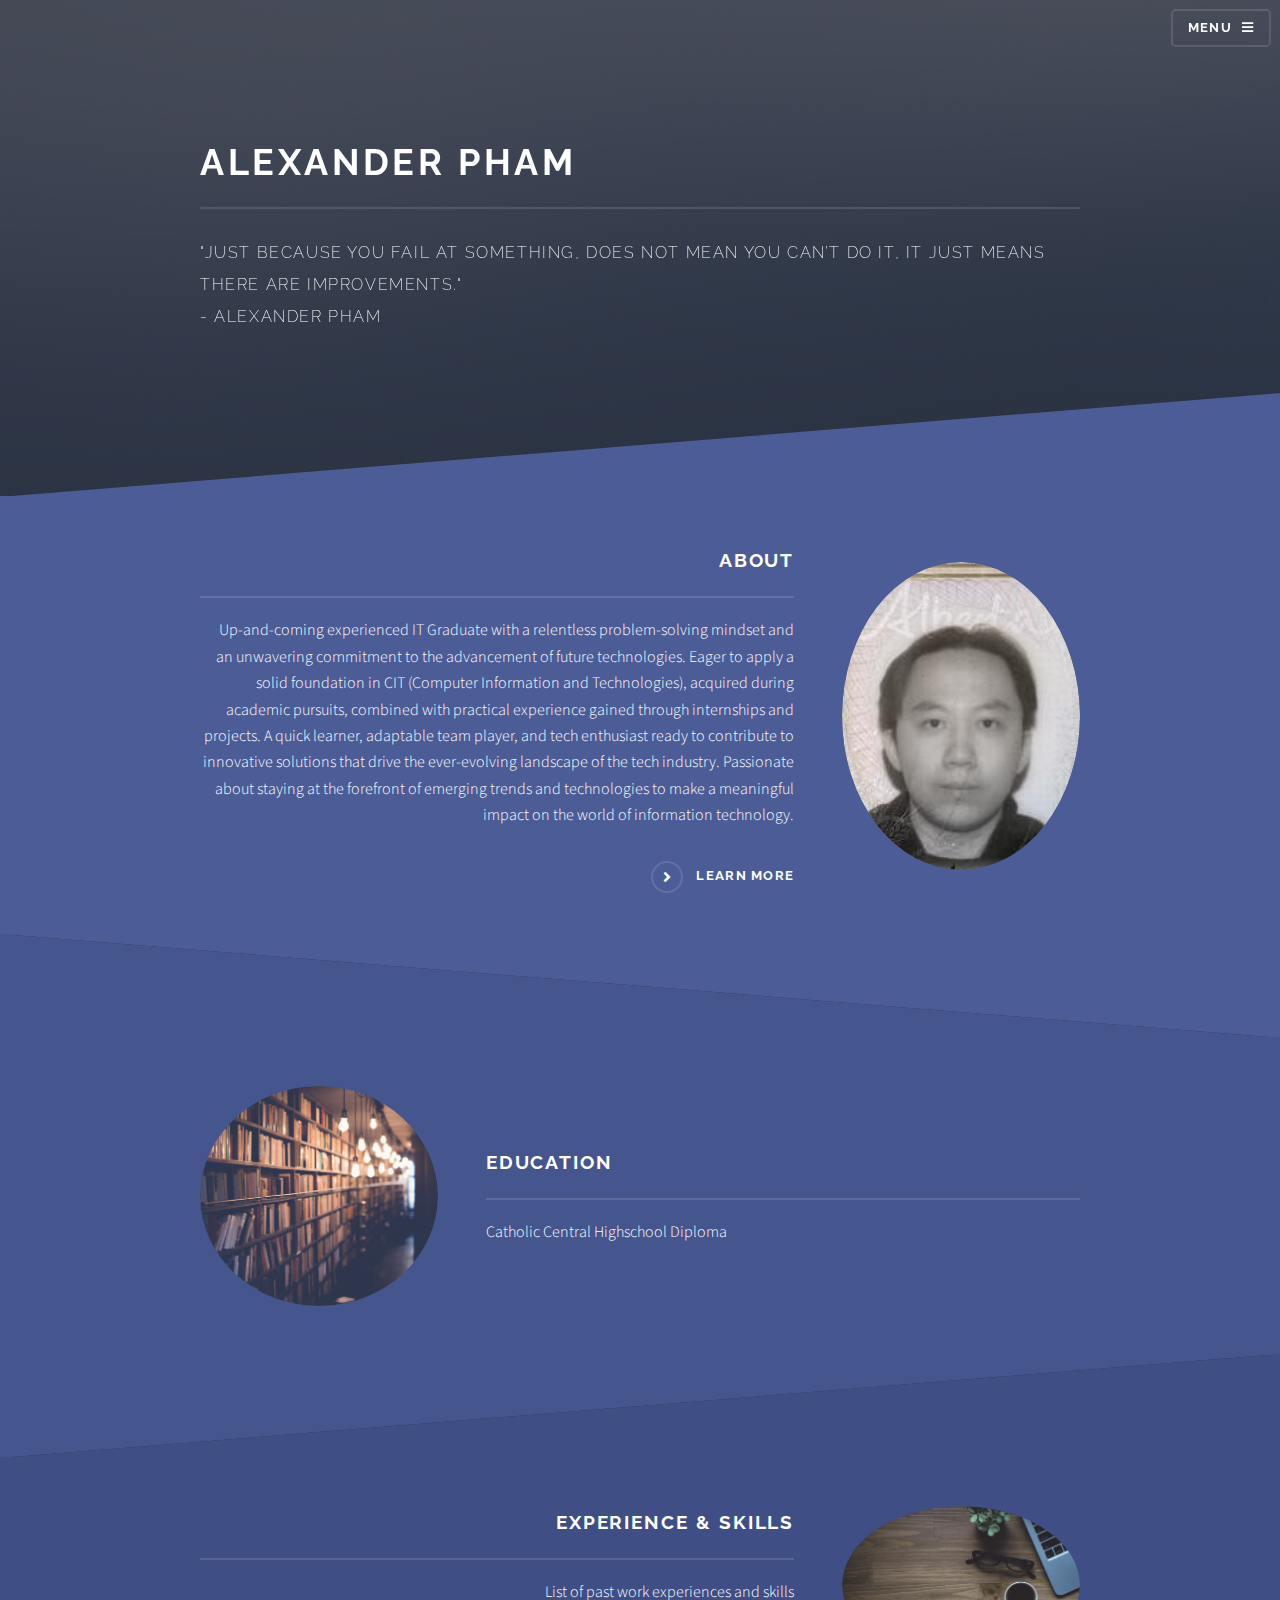
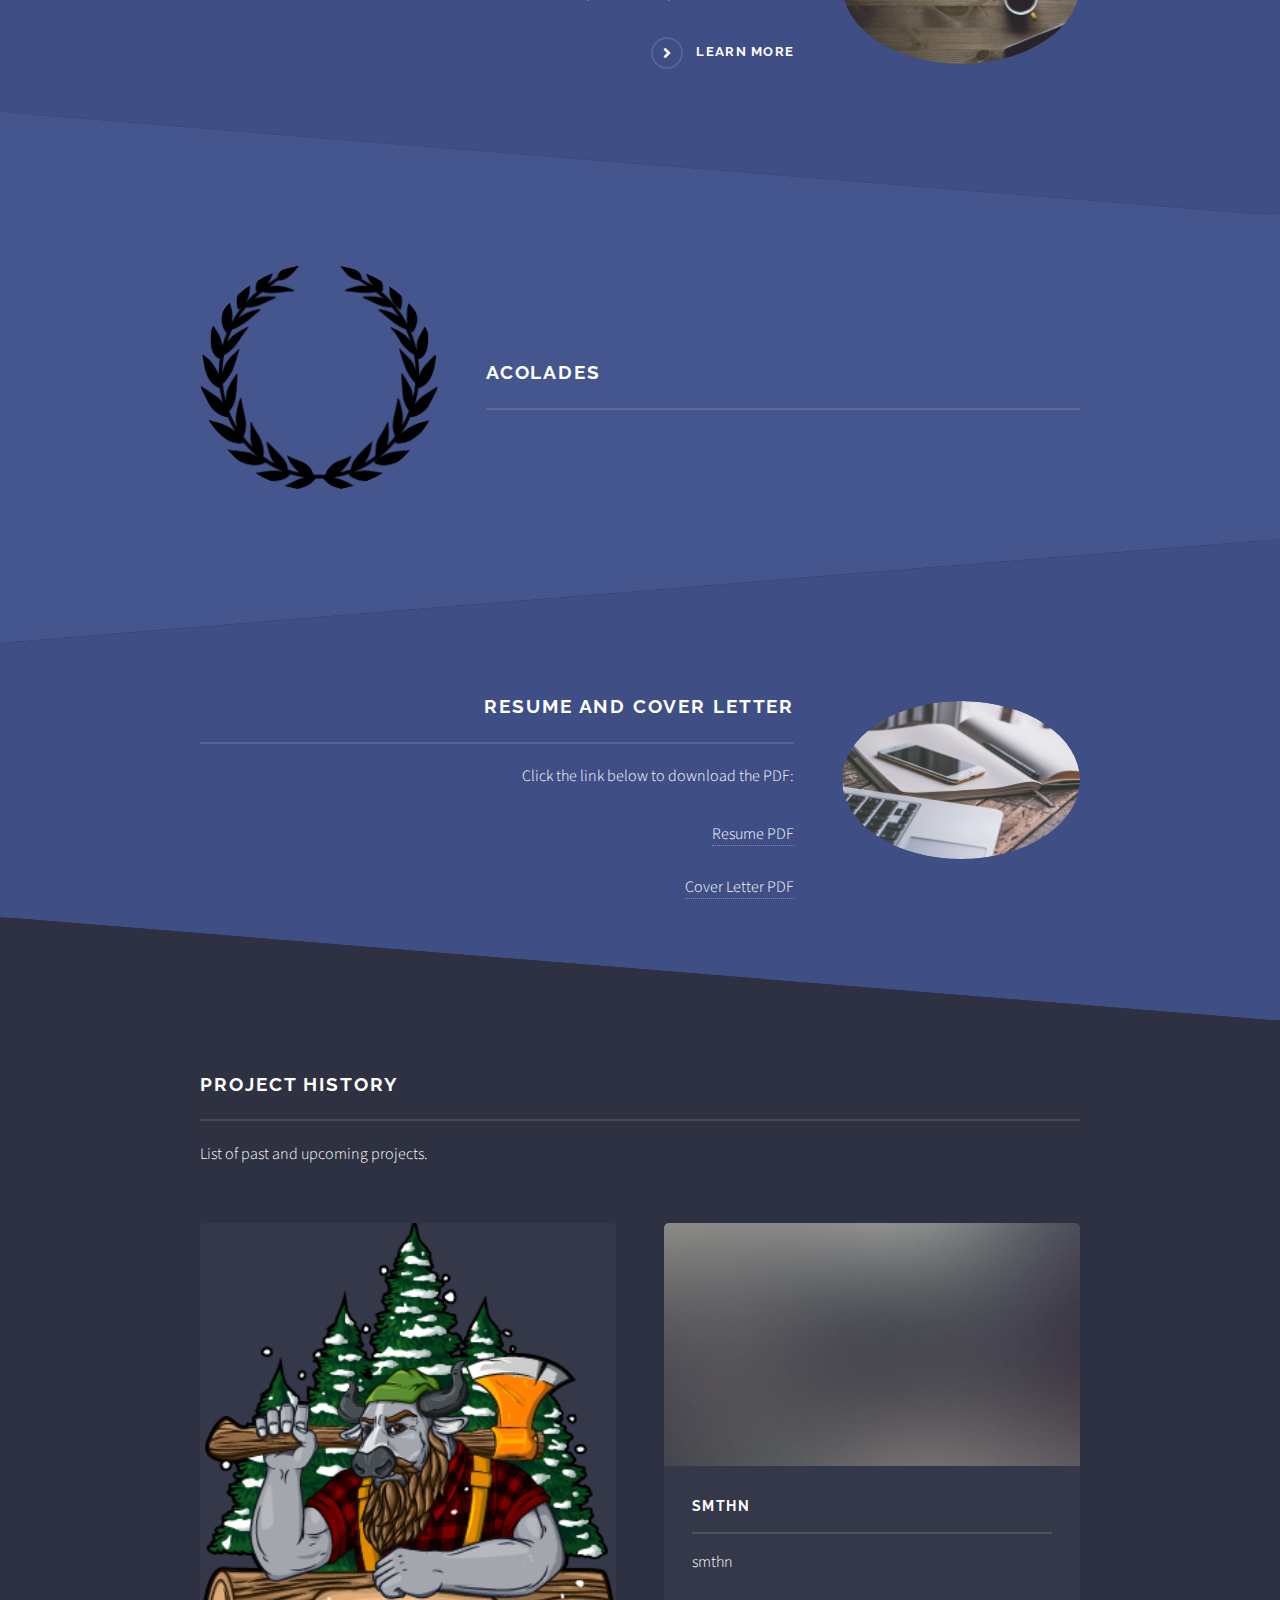
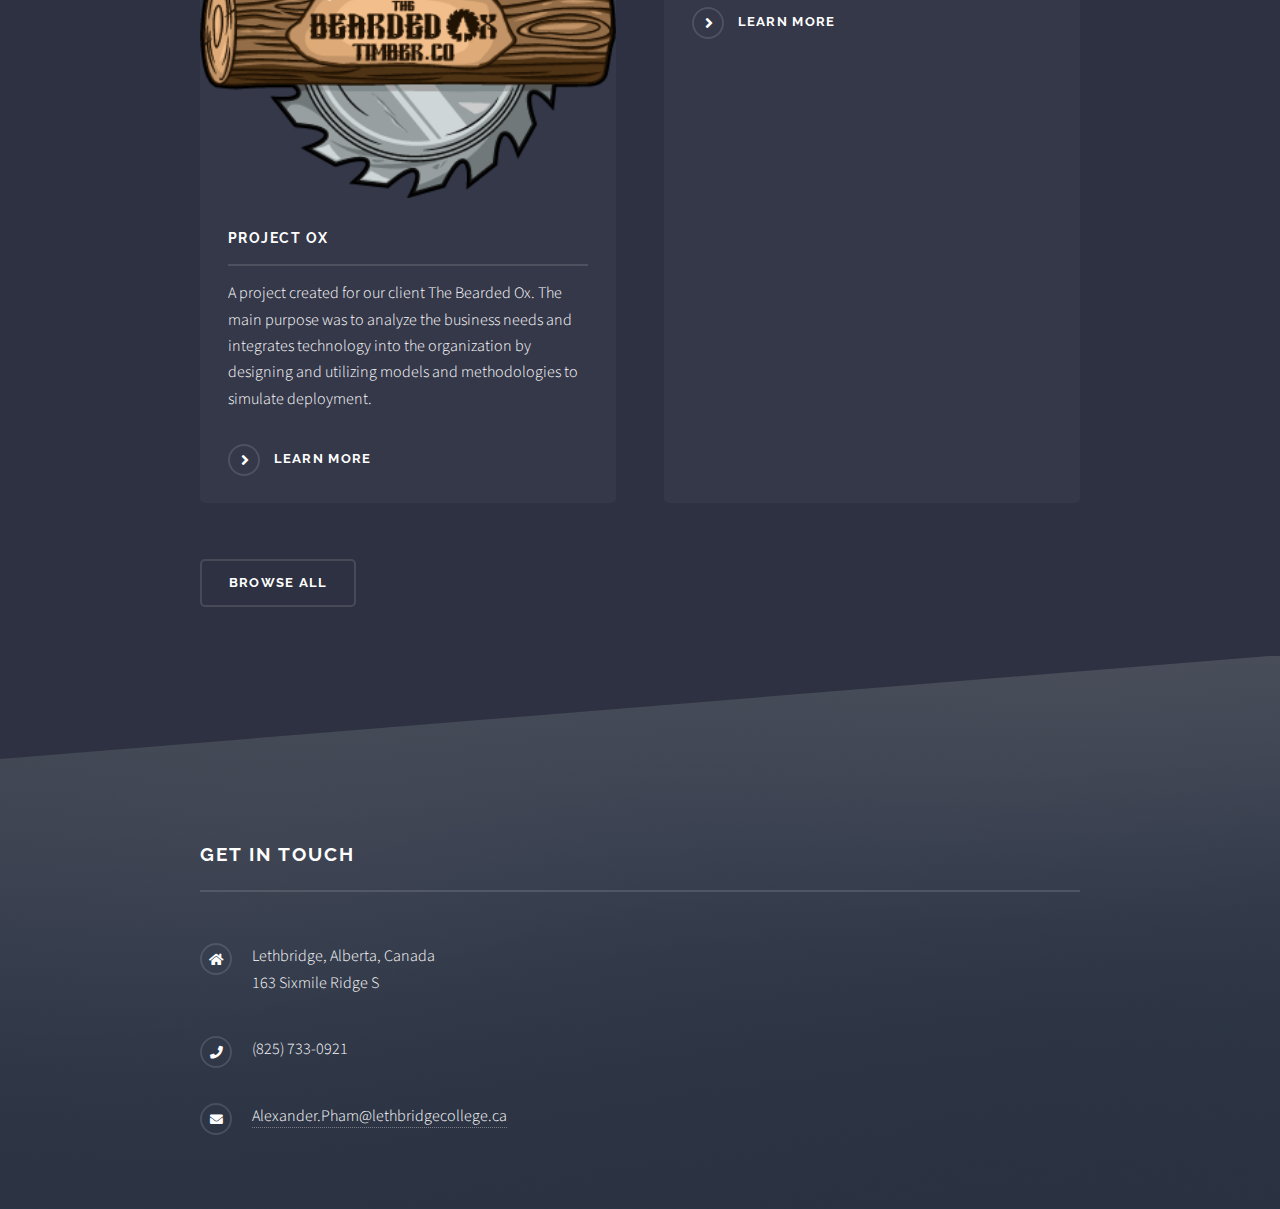
<file: index.html>
<!DOCTYPE HTML>
<!--
	Solid State by HTML5 UP
	html5up.net | @ajlkn
	Free for personal and commercial use under the CCA 3.0 license (html5up.net/license)
-->
<html>
	<head>
		<title>Alexander Pham</title>
		<meta charset="utf-8" />
		<meta name="viewport" content="width=device-width, initial-scale=1, user-scalable=no" />
		<link rel="stylesheet" href="assets/css/main.css" />
		<noscript><link rel="stylesheet" href="assets/css/noscript.css" /></noscript>
	</head>
	<body class="is-preload">

		<!-- Page Wrapper -->
			<div id="page-wrapper">

				<!-- Header -->
					<header id="header" class="alt">
						<h1><a href="index.html">Alexander Pham</a></h1>
						<nav>
							<a href="#menu">Menu</a>
						</nav>
					</header>

				<!-- Menu -->
					<nav id="menu">
						<div class="inner">
							<h2>Menu</h2>
							<ul class="links">
								<li><a href="index.html">Home</a></li>
								<li><a href="generic.html">About</a></li>
								<!-- <li><a href="elements.html">Experience</a></li> -->

							</ul>
							<a href="#" class="close">Close</a>
						</div>
					</nav>

				<!-- Banner -->
					<section id="banner">
						<div class="inner">
							<div class="logo"><span class=""></span></div>
							<h2>Alexander Pham</h2>
							<p> "Just because you fail at something, does not mean you can’t do it, it just means there are improvements." <br />- Alexander Pham</p>
						</div>
					</section>

				<!-- Wrapper -->
					<section id="wrapper">
						
						<!-- 0 -->
						
						
						<!-- One -->
						<section id="one" class="wrapper spotlight style1">
							<div class="inner">
								<a href="#" class="image"><img src="images/image.png" alt="" /></a>
								<div class="content">
									<h2 class="major">about</h2>
									<p>
										Up-and-coming experienced IT Graduate with a relentless problem-solving mindset
										and an unwavering commitment to the advancement of future technologies. Eager to apply a solid foundation in CIT (Computer Information and Technologies),
										acquired during academic pursuits, combined with practical experience gained through internships and projects.
										A quick learner, adaptable team player, and tech enthusiast ready to contribute to innovative solutions that drive the ever-evolving
										landscape of the tech industry. Passionate about staying at the forefront of emerging trends and technologies
										to make a meaningful impact on the world of information technology.
									</p>
									<a href="generic.html" class="special">Learn more</a>
								</div>
							</div>
						</section>

						<!-- Two -->
						<section id="two" class="wrapper alt spotlight style2">
							<div class="inner">
								<a href="#" class="image"><img src="images/books.jpg" alt="" /></a>
								<div class="content">
									<h2 class="major">Education</h2>
									<div id="text-slideshow" class="text-slideshow">
           							<div class="text-slide">
								<p>Catholic Central Highschool Diploma</p>
								</div>
								<div class="text-slide">
								<p>Lethbridge College Computers Information Technologies Diploma</p>
								</div>
								</div>
							</div>
						</section>

						<!-- Three -->
						<section id="three" class="wrapper spotlight style3">
							<div class="inner">
								<a href="#" class="image"><img src="images/workspace.jpg" alt="" /></a>
								<div class="content">
									<h2 class="major">Experience & Skills</h2>
									<p>List of past work experiences and skills</p>
									<a href="generic.html" class="special">Learn more</a>
								</div>
							</div>
						</section>
						<!-- Four -->
						<section id="two" class="wrapper alt spotlight style2">
							<div class="inner">
								<a href="#" class="image"><img src="images/accolade.png" alt="" /></a>
								<div class="content">
									<h2 class="major">Acolades</h2>
								<div id="text-slideshow" class="text-slideshow">
           							<div class="text-slide">
								<p> 
								"Alexander Pham demonstrates an unwavering commitment to success, embodying a resilient spirit and a remarkable willingness to put in the hard work. 
								His dedication and perseverance set a commendable standard, 
								reflecting a true passion for continuous improvement and a relentless pursuit of excellence." 
									<br />- Jesse Van Schothorst</p>
								</div>
            							<div class="text-slide">
								<p> 
								"Alexander is a dedicated and helpful team member, always ready to assist his colleagues. 
								His hard work and positive spirit contribute significantly to our collaborative success." 
									<br />- Gradi Mbatika</p>
								</div>
            							<div class="text-slide">
								<p> 
								"Alexander is a standout individual, seamlessly balancing humor and sternness. 
									His quick wit brings levity to any situation, while his firm demeanor underscores strong leadership and commitment." 
									<br />- Spencer Lee</p>
								</div>
            								<!-- Add more text slides as needed -->
								</div>
							</div>
						</section>
						
						<!-- Four -->
						<section id="three" class="wrapper spotlight style3">
							<div class="inner">
								<a href="#" class="image"><img src="images/business.jpg" alt="" /></a>
								<div class="content">
									<h2 class="major">Resume and cover letter</h2>
    									<p>Click the link below to download the PDF:</p>
   									 <a href="path/to/your/file.pdf" download="resume.pdf">Resume PDF</a> <br><br  />
									 <a href="path/to/your/file.pdf" download="Cover Letter.pdf">Cover Letter PDF</a>
								</div>
							</div>
						</section>
						<!-- Five -->
						<section id="four" class="wrapper alt style1">
							<div class="inner">
								<h2 class="major">Project History</h2>
								<p>List of past and upcoming projects.</p>
								<section class="features">
									<article>
										<a href="#" class="image"><img src="images/BeardedOx.png" alt="" /></a>
										<h3 class="major">Project Ox</h3>
										<p>A project created for our client The Bearded Ox. The main purpose was to analyze 
										the business needs and integrates technology into the organization by designing and utilizing models and 
										methodologies to simulate deployment. </p>
										<a href="#" class="special">Learn more</a>
									</article>
									<article>
										<a href="#" class="image"><img src="images/pic05.jpg" alt="" /></a>
										<h3 class="major">smthn</h3>
										<p>smthn </p>
										<a href="#" class="special">Learn more</a>
									</article>
								</section>
								<ul class="actions">
									<li><a href="#" class="button">Browse All</a></li>
								</ul>
							</div>
						</section>

					</section>
						<!-- Footer -->
						<section id="footer">
							<div class="inner">
								<h2 class="major">Get in touch</h2>
								<p></p>
								<ul class="contact">
									<li class="icon solid fa-home">
										Lethbridge, Alberta, Canada<br />
										163 Sixmile Ridge S<br />
									</li>
									<li class="icon solid fa-phone">(825) 733-0921</li>
									<li class="icon solid fa-envelope"><a href="#">Alexander.Pham@lethbridgecollege.ca</a></li>
								</ul>
							</div>
						</section>
					
		</div>

	<!-- Scripts -->
							<script src="assets/js/jquery.min.js"></script>
							<script src="assets/js/jquery.scrollex.min.js"></script>
							<script src="assets/js/browser.min.js"></script>
							<script src="assets/js/breakpoints.min.js"></script>
							<script src="assets/js/util.js"></script>
							<script src="assets/js/main.js"></script>

</body>
</html>
</file>
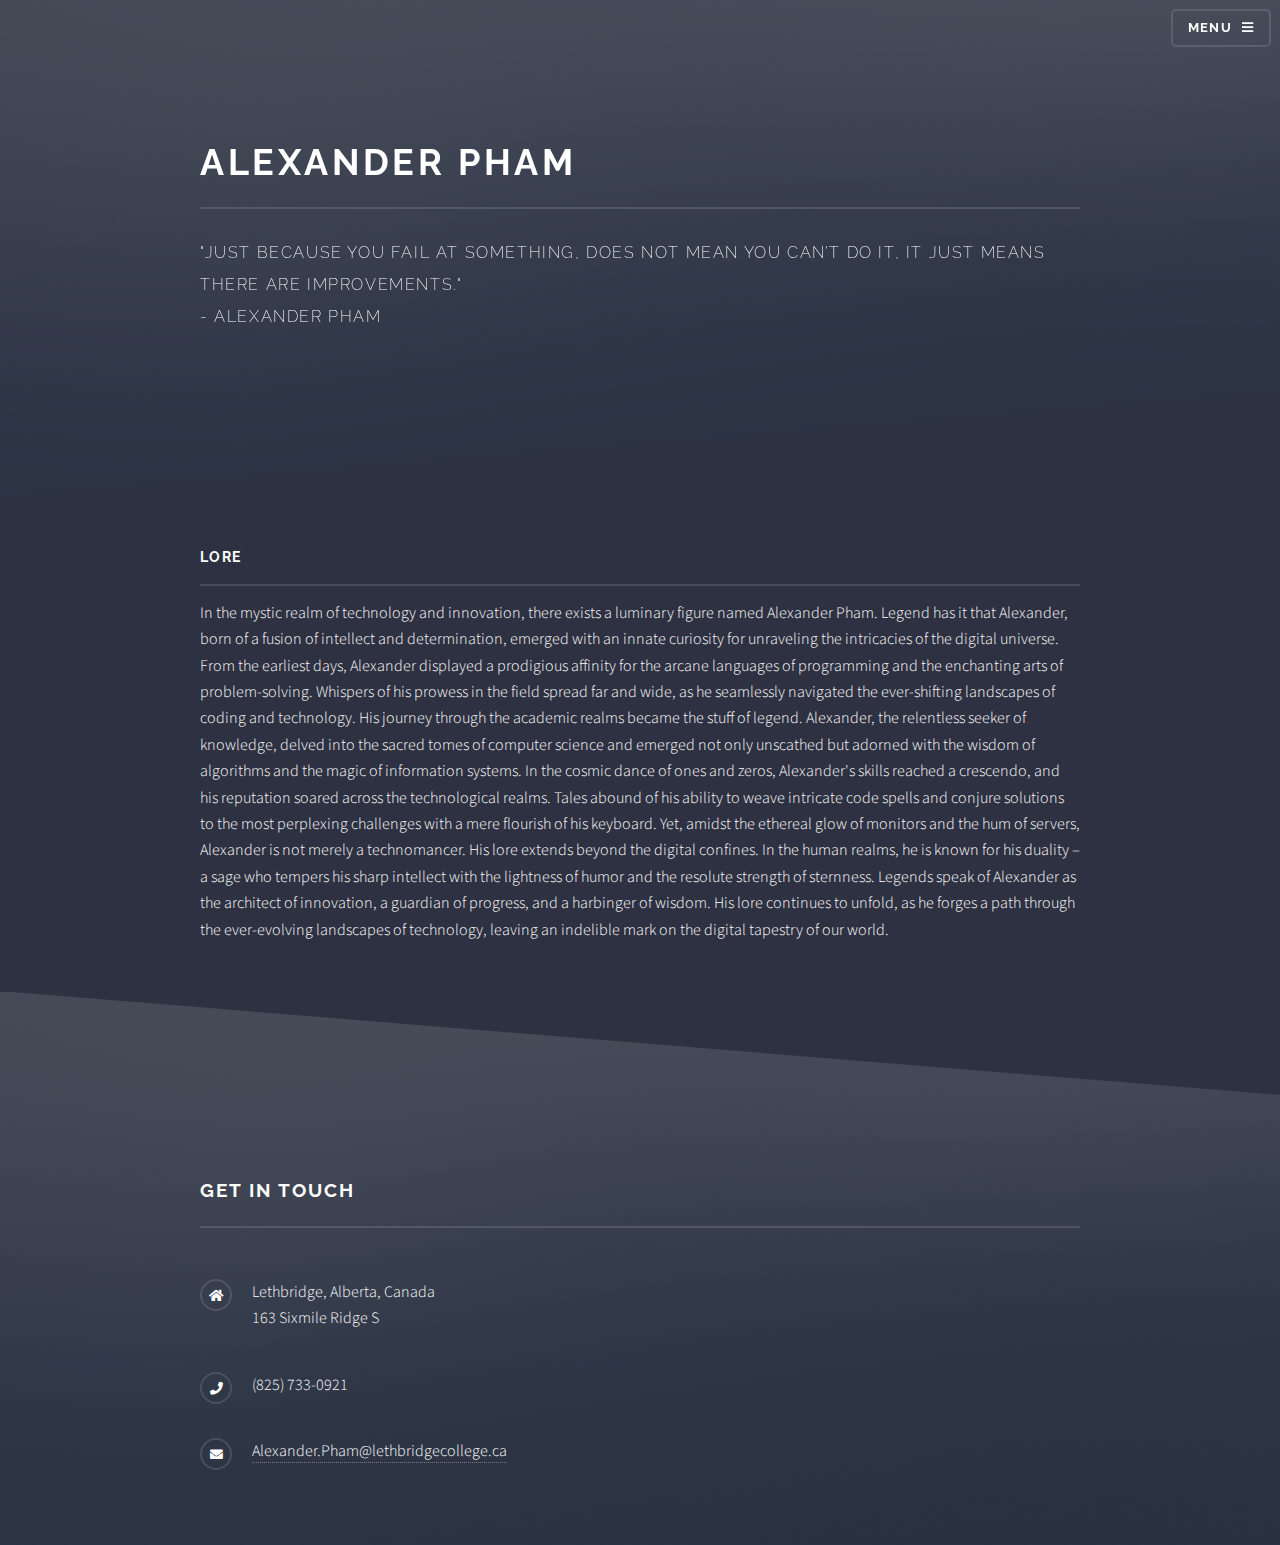
<file: About.html>
<!DOCTYPE HTML>
<!--
	Solid State by HTML5 UP
	html5up.net | @ajlkn
	Free for personal and commercial use under the CCA 3.0 license (html5up.net/license)
-->
<html>
	<head>
		<title>Alexander Pham</title>
		<meta charset="utf-8" />
		<meta name="viewport" content="width=device-width, initial-scale=1, user-scalable=no" />
		<link rel="stylesheet" href="assets/css/main.css" />
		<noscript><link rel="stylesheet" href="assets/css/noscript.css" /></noscript>
	</head>
	<body class="is-preload">

		<!-- Page Wrapper -->
			<div id="page-wrapper">

				<!-- Header -->
					<header id="header" class="alt">
						<h1><a href="index.html">Alexander Pham</a></h1>
						<nav>
							<a href="#menu">Menu</a>
						</nav>
					</header>

				<!-- Menu -->
					<nav id="menu">
						<div class="inner">
							<h2>Menu</h2>
							<ul class="links">
								<li><a href="index.html">Home</a></li>
								<li><a href="generic.html">About</a></li>
								<li><a href="elements.html">Experience</a></li>

							</ul>
							<a href="#" class="close">Close</a>
						</div>
					</nav>

				<!-- Banner -->
					<section id="banner">
						<div class="inner">
							<div class="logo"><span class=""></span></div>
							<h2>Alexander Pham</h2>
							<p> "Just because you fail at something, does not mean you can’t do it, it just means there are improvements." <br />- Alexander Pham</p>
						</div>
					</section>

				
				<!-- Wrapper -->
					<section id="wrapper">
						
						<!-- Content -->
							<div class="wrapper">
								<div class="inner">

									<h3 class="major">Lore</h3>
									<p>
									In the mystic realm of technology and innovation, there exists a luminary figure named Alexander Pham. Legend has it that Alexander, born of a fusion of intellect and determination, emerged with an innate curiosity for unraveling the intricacies of the digital universe.
From the earliest days, Alexander displayed a prodigious affinity for the arcane languages of programming and the enchanting arts of problem-solving. Whispers of his prowess in the field spread far and wide, as he seamlessly navigated the ever-shifting landscapes of coding and technology.
His journey through the academic realms became the stuff of legend. Alexander, the relentless seeker of knowledge, delved into the sacred tomes of computer science and emerged not only unscathed but adorned with the wisdom of algorithms and the magic of information systems.
In the cosmic dance of ones and zeros, Alexander's skills reached a crescendo, and his reputation soared across the technological realms. Tales abound of his ability to weave intricate code spells and conjure solutions to the most perplexing challenges with a mere flourish of his keyboard.
Yet, amidst the ethereal glow of monitors and the hum of servers, Alexander is not merely a technomancer. His lore extends beyond the digital confines. In the human realms, he is known for his duality – a sage who tempers his sharp intellect with the lightness of humor and the resolute strength of sternness.
Legends speak of Alexander as the architect of innovation, a guardian of progress, and a harbinger of wisdom. His lore continues to unfold, as he forges a path through the ever-evolving landscapes of technology, leaving an indelible mark on the digital tapestry of our world.	
									</p>
								</div>
							</div>

					</section>

				<!-- Footer -->
						<section id="footer">
							<div class="inner">
								<h2 class="major">Get in touch</h2>
								<p></p>
								<ul class="contact">
									<li class="icon solid fa-home">
										Lethbridge, Alberta, Canada<br />
										163 Sixmile Ridge S<br />
									</li>
									<li class="icon solid fa-phone">(825) 733-0921</li>
									<li class="icon solid fa-envelope"><a href="#">Alexander.Pham@lethbridgecollege.ca</a></li>
								</ul>
							</div>
						</section>
			</div>

		<!-- Scripts -->
			<script src="assets/js/jquery.min.js"></script>
			<script src="assets/js/jquery.scrollex.min.js"></script>
			<script src="assets/js/browser.min.js"></script>
			<script src="assets/js/breakpoints.min.js"></script>
			<script src="assets/js/util.js"></script>
			<script src="assets/js/main.js"></script>

	</body>
</html>
</file>
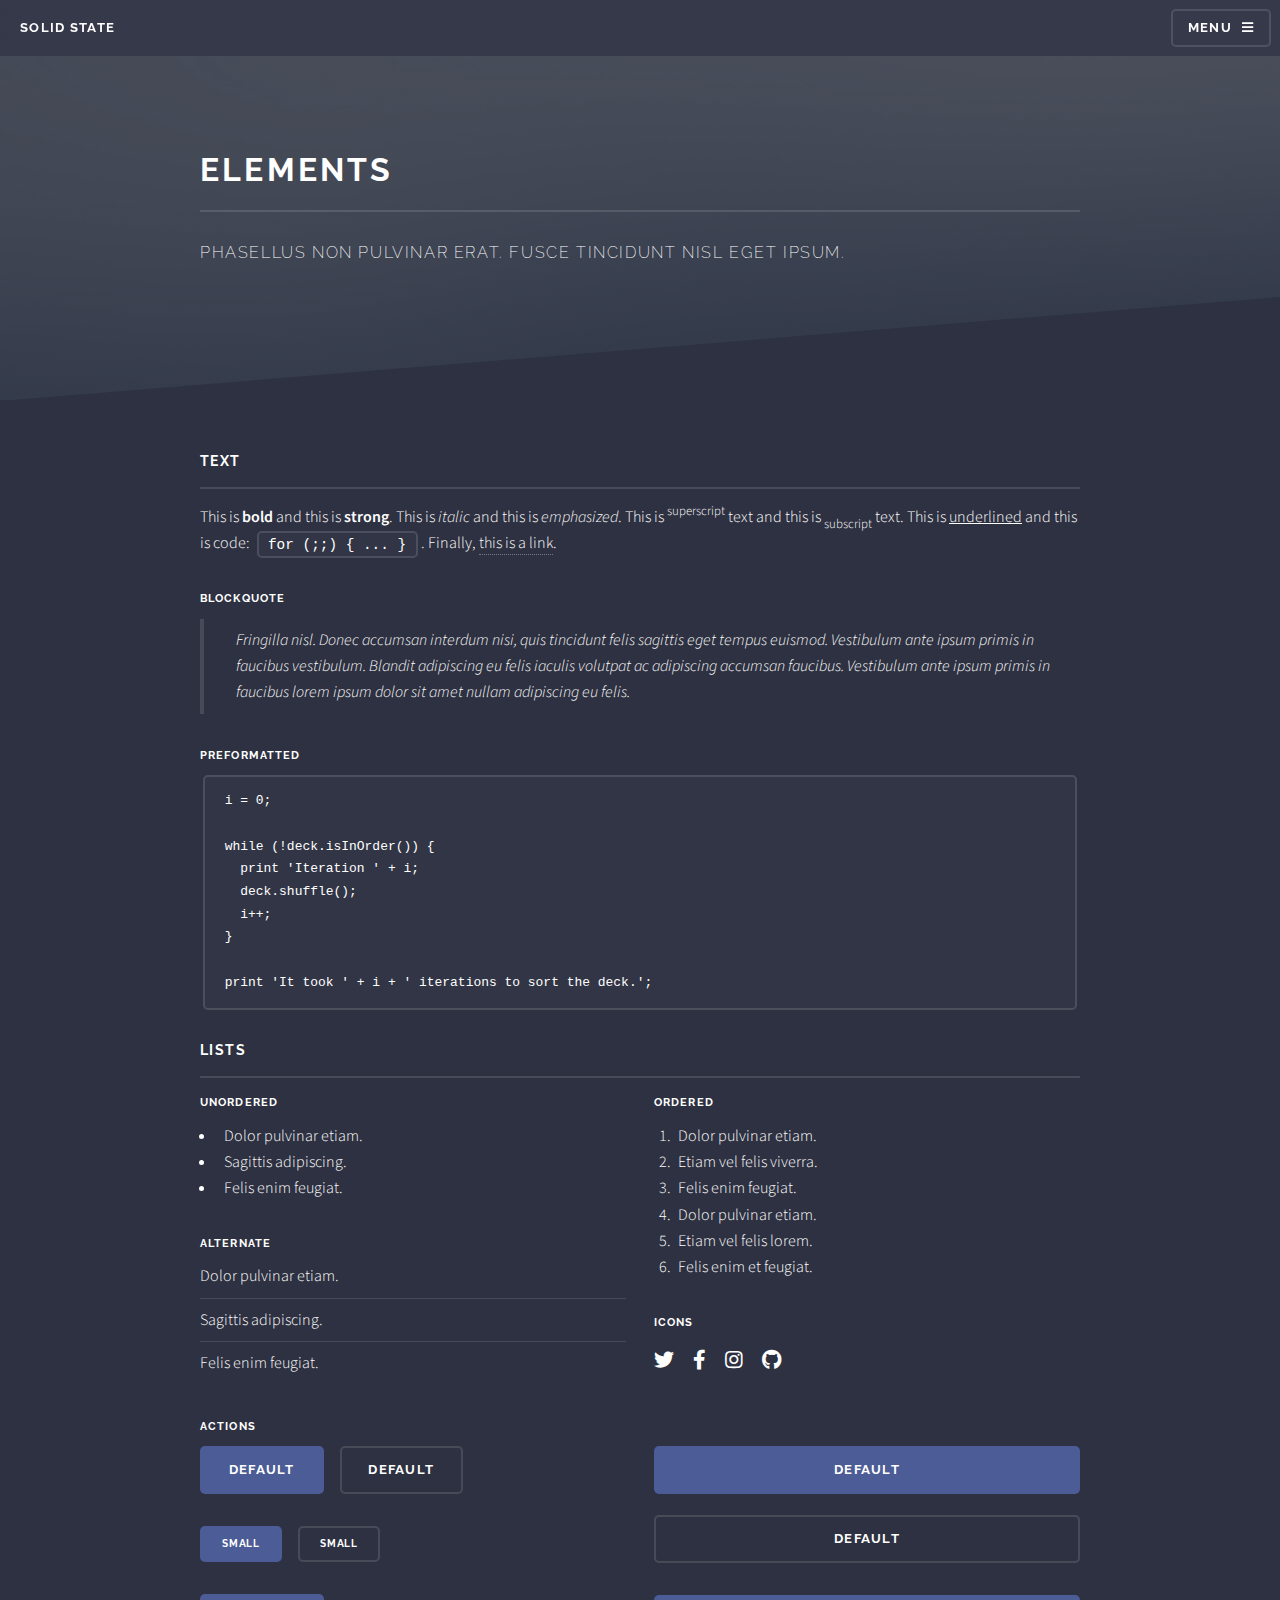
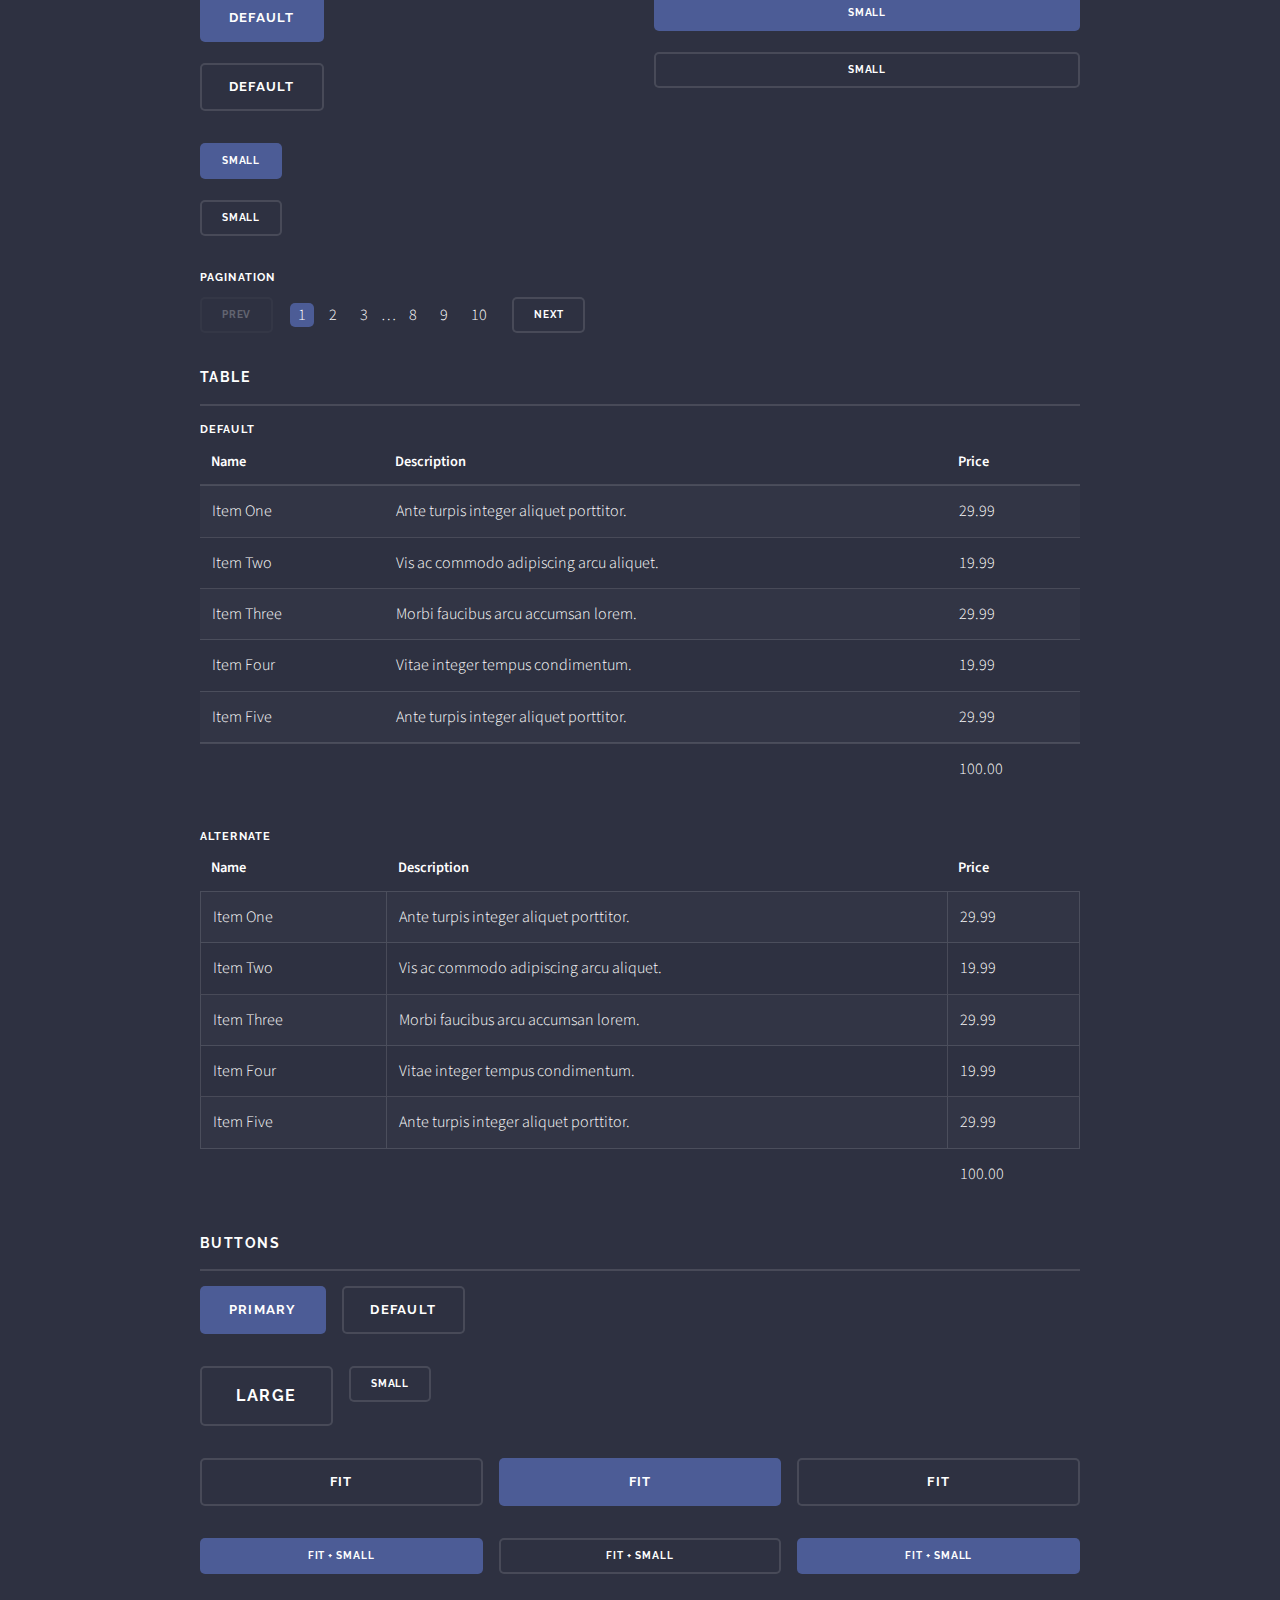
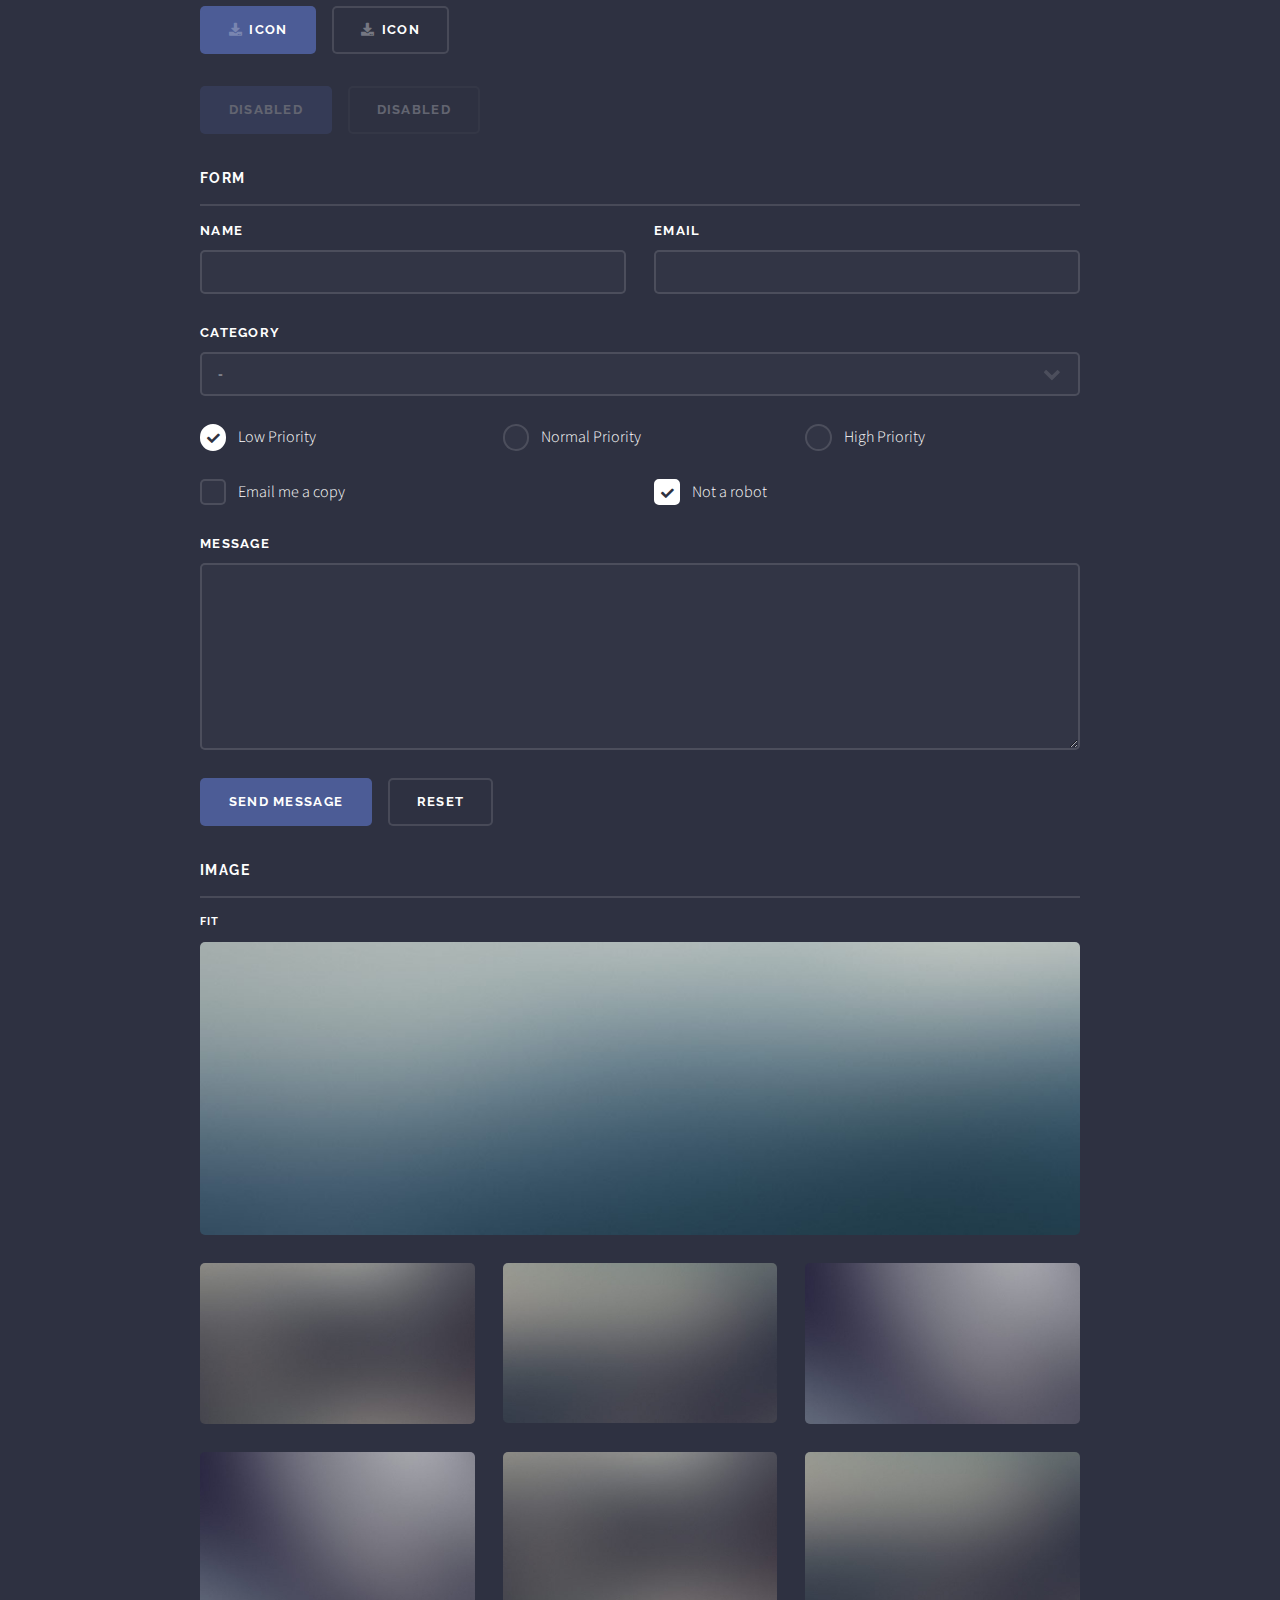
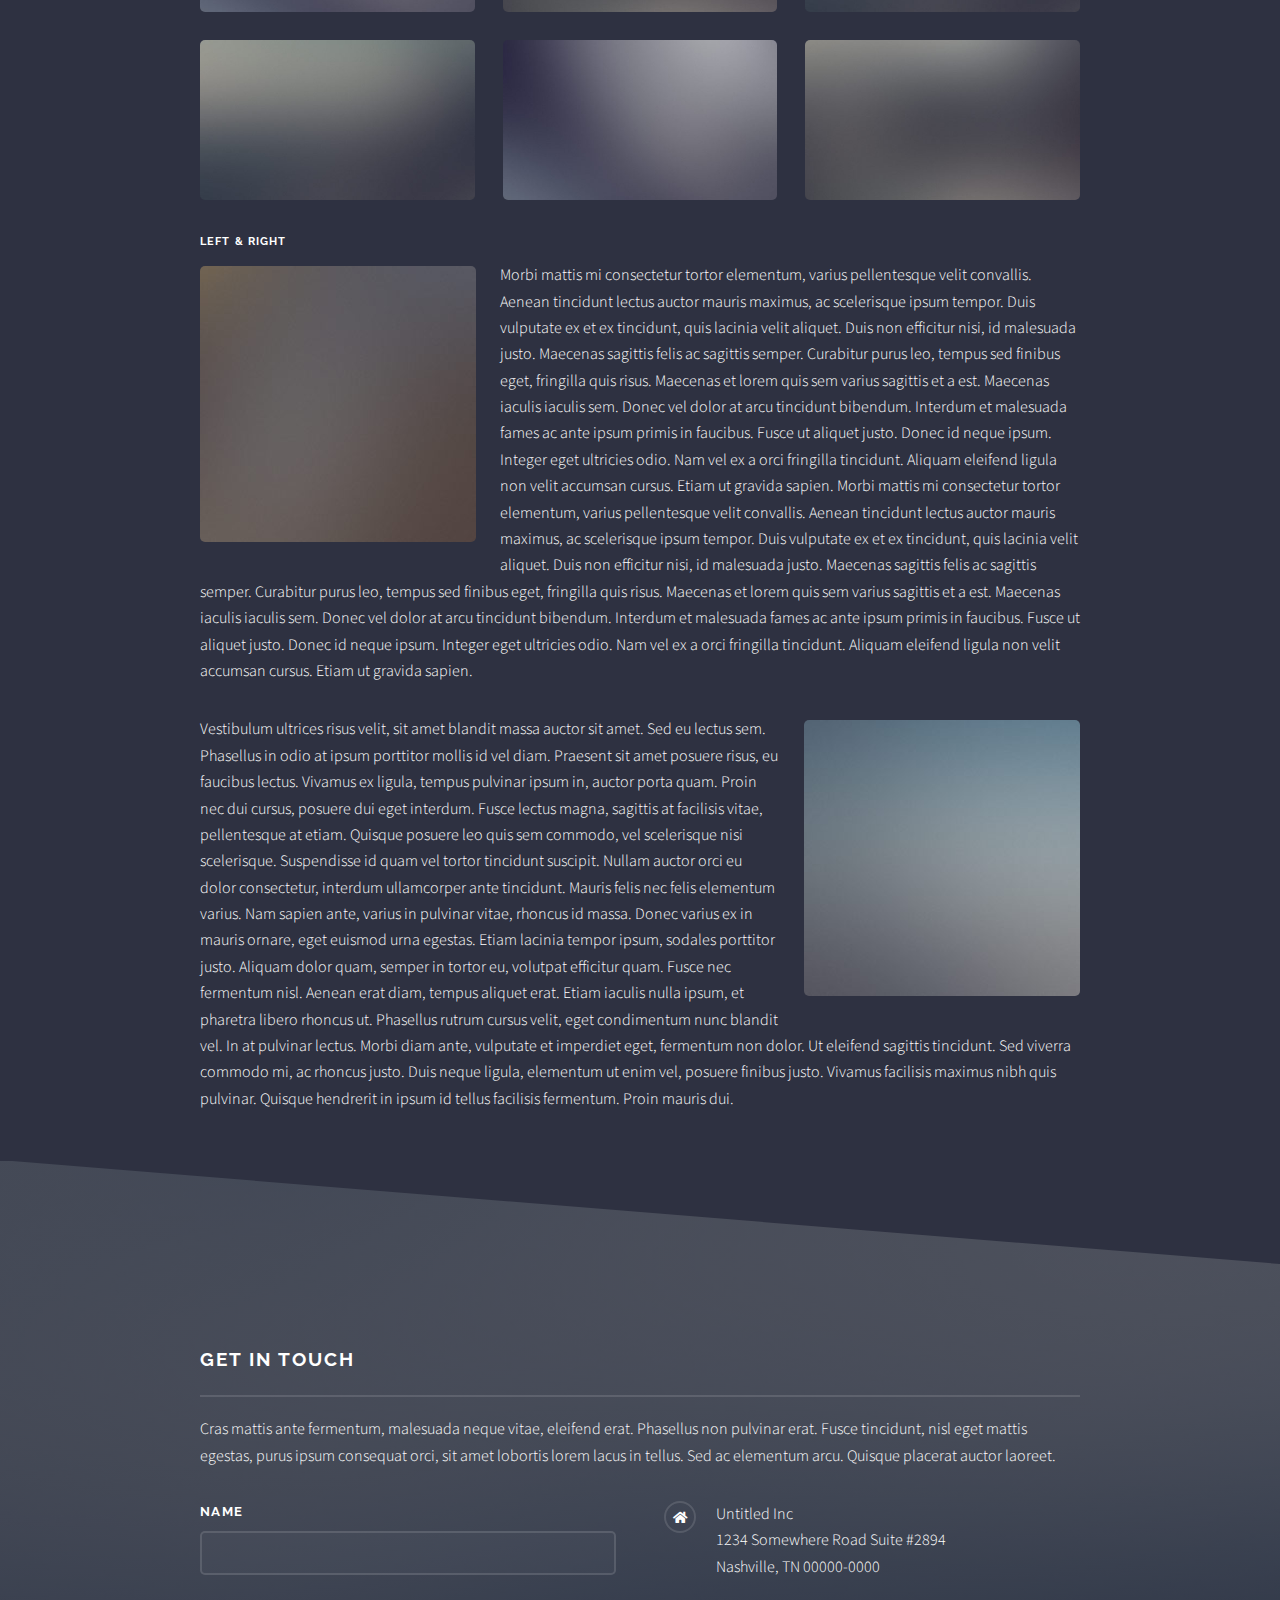
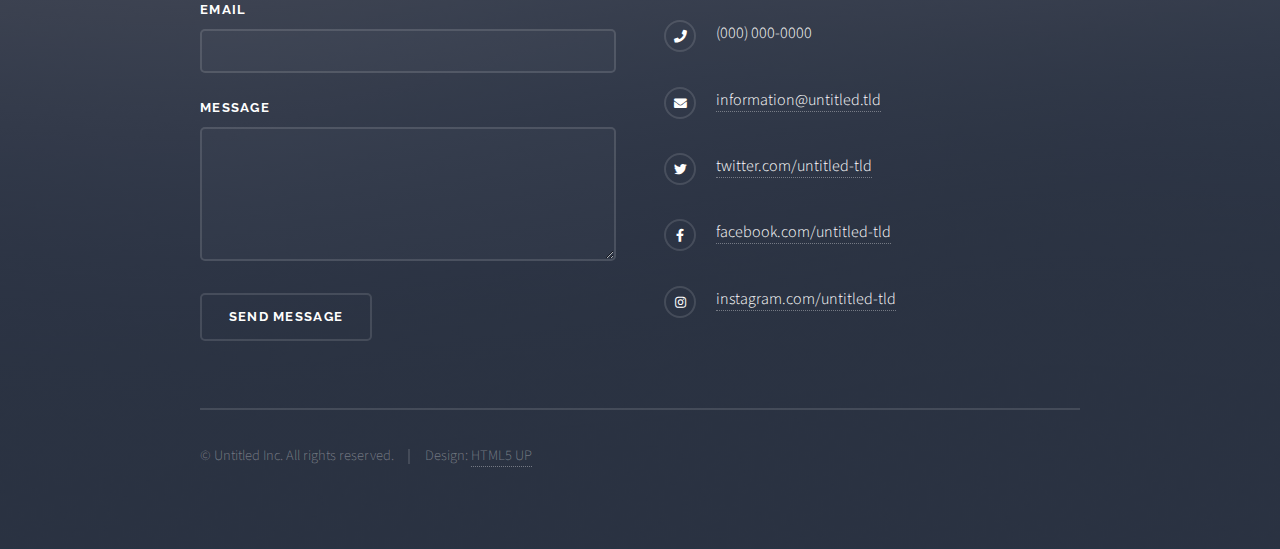
<file: elements.html>
<!DOCTYPE HTML>
<!--
	Solid State by HTML5 UP
	html5up.net | @ajlkn
	Free for personal and commercial use under the CCA 3.0 license (html5up.net/license)
-->
<html>
	<head>
		<title>Elements - Solid State by HTML5 UP</title>
		<meta charset="utf-8" />
		<meta name="viewport" content="width=device-width, initial-scale=1, user-scalable=no" />
		<link rel="stylesheet" href="assets/css/main.css" />
		<noscript><link rel="stylesheet" href="assets/css/noscript.css" /></noscript>
	</head>
	<body class="is-preload">

		<!-- Page Wrapper -->
			<div id="page-wrapper">

				<!-- Header -->
					<header id="header">
						<h1><a href="index.html">Solid State</a></h1>
						<nav>
							<a href="#menu">Menu</a>
						</nav>
					</header>

				<!-- Menu -->
					<nav id="menu">
						<div class="inner">
							<h2>Menu</h2>
							<ul class="links">
								<li><a href="index.html">Home</a></li>
								<li><a href="generic.html">Generic</a></li>
								<li><a href="elements.html">Elements</a></li>
								<li><a href="#">Log In</a></li>
								<li><a href="#">Sign Up</a></li>
							</ul>
							<a href="#" class="close">Close</a>
						</div>
					</nav>

				<!-- Wrapper -->
					<section id="wrapper">
						<header>
							<div class="inner">
								<h2>Elements</h2>
								<p>Phasellus non pulvinar erat. Fusce tincidunt nisl eget ipsum.</p>
							</div>
						</header>

						<!-- Content -->
							<div class="wrapper">
								<div class="inner">

									<section>
										<h3 class="major">Text</h3>
										<p>This is <b>bold</b> and this is <strong>strong</strong>. This is <i>italic</i> and this is <em>emphasized</em>.
										This is <sup>superscript</sup> text and this is <sub>subscript</sub> text.
										This is <u>underlined</u> and this is code: <code>for (;;) { ... }</code>. Finally, <a href="#">this is a link</a>.</p>
										<h4>Blockquote</h4>
										<blockquote>Fringilla nisl. Donec accumsan interdum nisi, quis tincidunt felis sagittis eget tempus euismod. Vestibulum ante ipsum primis in faucibus vestibulum. Blandit adipiscing eu felis iaculis volutpat ac adipiscing accumsan faucibus. Vestibulum ante ipsum primis in faucibus lorem ipsum dolor sit amet nullam adipiscing eu felis.</blockquote>
										<h4>Preformatted</h4>
										<pre><code>i = 0;

while (!deck.isInOrder()) {
  print 'Iteration ' + i;
  deck.shuffle();
  i++;
}

print 'It took ' + i + ' iterations to sort the deck.';</code></pre>
									</section>

									<section>
										<h3 class="major">Lists</h3>
										<div class="row">
											<div class="col-6 col-12-medium">
												<h4>Unordered</h4>
												<ul>
													<li>Dolor pulvinar etiam.</li>
													<li>Sagittis adipiscing.</li>
													<li>Felis enim feugiat.</li>
												</ul>
												<h4>Alternate</h4>
												<ul class="alt">
													<li>Dolor pulvinar etiam.</li>
													<li>Sagittis adipiscing.</li>
													<li>Felis enim feugiat.</li>
												</ul>
											</div>
											<div class="col-6 col-12-medium">
												<h4>Ordered</h4>
												<ol>
													<li>Dolor pulvinar etiam.</li>
													<li>Etiam vel felis viverra.</li>
													<li>Felis enim feugiat.</li>
													<li>Dolor pulvinar etiam.</li>
													<li>Etiam vel felis lorem.</li>
													<li>Felis enim et feugiat.</li>
												</ol>
												<h4>Icons</h4>
												<ul class="icons">
													<li><a href="#" class="icon brands fa-twitter"><span class="label">Twitter</span></a></li>
													<li><a href="#" class="icon brands fa-facebook-f"><span class="label">Facebook</span></a></li>
													<li><a href="#" class="icon brands fa-instagram"><span class="label">Instagram</span></a></li>
													<li><a href="#" class="icon brands fa-github"><span class="label">Github</span></a></li>
												</ul>
											</div>
										</div>
										<h4>Actions</h4>
										<div class="row">
											<div class="col-6 col-12-medium">
												<ul class="actions">
													<li><a href="#" class="button primary">Default</a></li>
													<li><a href="#" class="button">Default</a></li>
												</ul>
												<ul class="actions small">
													<li><a href="#" class="button primary small">Small</a></li>
													<li><a href="#" class="button small">Small</a></li>
												</ul>
												<ul class="actions stacked">
													<li><a href="#" class="button primary">Default</a></li>
													<li><a href="#" class="button">Default</a></li>
												</ul>
												<ul class="actions stacked small">
													<li><a href="#" class="button primary small">Small</a></li>
													<li><a href="#" class="button small">Small</a></li>
												</ul>
											</div>
											<div class="col-6 col-12-medium">
												<ul class="actions stacked">
													<li><a href="#" class="button primary fit">Default</a></li>
													<li><a href="#" class="button fit">Default</a></li>
												</ul>
												<ul class="actions stacked small">
													<li><a href="#" class="button primary small fit">Small</a></li>
													<li><a href="#" class="button small fit">Small</a></li>
												</ul>
											</div>
										</div>
										<h4>Pagination</h4>
										<ul class="pagination">
											<li><span class="button small disabled">Prev</span></li>
											<li><a href="#" class="page active">1</a></li>
											<li><a href="#" class="page">2</a></li>
											<li><a href="#" class="page">3</a></li>
											<li><span>&hellip;</span></li>
											<li><a href="#" class="page">8</a></li>
											<li><a href="#" class="page">9</a></li>
											<li><a href="#" class="page">10</a></li>
											<li><a href="#" class="button small">Next</a></li>
										</ul>
									</section>

									<section>
										<h3 class="major">Table</h3>
										<h4>Default</h4>
										<div class="table-wrapper">
											<table>
												<thead>
													<tr>
														<th>Name</th>
														<th>Description</th>
														<th>Price</th>
													</tr>
												</thead>
												<tbody>
													<tr>
														<td>Item One</td>
														<td>Ante turpis integer aliquet porttitor.</td>
														<td>29.99</td>
													</tr>
													<tr>
														<td>Item Two</td>
														<td>Vis ac commodo adipiscing arcu aliquet.</td>
														<td>19.99</td>
													</tr>
													<tr>
														<td>Item Three</td>
														<td> Morbi faucibus arcu accumsan lorem.</td>
														<td>29.99</td>
													</tr>
													<tr>
														<td>Item Four</td>
														<td>Vitae integer tempus condimentum.</td>
														<td>19.99</td>
													</tr>
													<tr>
														<td>Item Five</td>
														<td>Ante turpis integer aliquet porttitor.</td>
														<td>29.99</td>
													</tr>
												</tbody>
												<tfoot>
													<tr>
														<td colspan="2"></td>
														<td>100.00</td>
													</tr>
												</tfoot>
											</table>
										</div>

										<h4>Alternate</h4>
										<div class="table-wrapper">
											<table class="alt">
												<thead>
													<tr>
														<th>Name</th>
														<th>Description</th>
														<th>Price</th>
													</tr>
												</thead>
												<tbody>
													<tr>
														<td>Item One</td>
														<td>Ante turpis integer aliquet porttitor.</td>
														<td>29.99</td>
													</tr>
													<tr>
														<td>Item Two</td>
														<td>Vis ac commodo adipiscing arcu aliquet.</td>
														<td>19.99</td>
													</tr>
													<tr>
														<td>Item Three</td>
														<td> Morbi faucibus arcu accumsan lorem.</td>
														<td>29.99</td>
													</tr>
													<tr>
														<td>Item Four</td>
														<td>Vitae integer tempus condimentum.</td>
														<td>19.99</td>
													</tr>
													<tr>
														<td>Item Five</td>
														<td>Ante turpis integer aliquet porttitor.</td>
														<td>29.99</td>
													</tr>
												</tbody>
												<tfoot>
													<tr>
														<td colspan="2"></td>
														<td>100.00</td>
													</tr>
												</tfoot>
											</table>
										</div>
									</section>

									<section>
										<h3 class="major">Buttons</h3>
										<ul class="actions">
											<li><a href="#" class="button primary">Primary</a></li>
											<li><a href="#" class="button">Default</a></li>
										</ul>
										<ul class="actions">
											<li><a href="#" class="button large">Large</a></li>
											<li><a href="#" class="button small">Small</a></li>
										</ul>
										<ul class="actions fit">
											<li><a href="#" class="button fit">Fit</a></li>
											<li><a href="#" class="button primary fit">Fit</a></li>
											<li><a href="#" class="button fit">Fit</a></li>
										</ul>
										<ul class="actions fit small">
											<li><a href="#" class="button primary fit small">Fit + Small</a></li>
											<li><a href="#" class="button fit small">Fit + Small</a></li>
											<li><a href="#" class="button primary fit small">Fit + Small</a></li>
										</ul>
										<ul class="actions">
											<li><a href="#" class="button primary icon solid fa-download">Icon</a></li>
											<li><a href="#" class="button icon solid fa-download">Icon</a></li>
										</ul>
										<ul class="actions">
											<li><span class="button primary disabled">Disabled</span></li>
											<li><span class="button disabled">Disabled</span></li>
										</ul>
									</section>

									<section>
										<h3 class="major">Form</h3>
										<form method="post" action="#">
											<div class="row gtr-uniform">
												<div class="col-6 col-12-xsmall">
													<label for="demo-name">Name</label>
													<input type="text" name="demo-name" id="demo-name" value="" />
												</div>
												<div class="col-6 col-12-xsmall">
													<label for="demo-email">Email</label>
													<input type="email" name="demo-email" id="demo-email" value="" />
												</div>
												<div class="col-12">
													<label for="demo-category">Category</label>
													<select name="demo-category" id="demo-category">
														<option value="">-</option>
														<option value="1">Manufacturing</option>
														<option value="1">Shipping</option>
														<option value="1">Administration</option>
														<option value="1">Human Resources</option>
													</select>
												</div>
												<div class="col-4 col-12-small">
													<input type="radio" id="demo-priority-low" name="demo-priority" checked>
													<label for="demo-priority-low">Low Priority</label>
												</div>
												<div class="col-4 col-12-small">
													<input type="radio" id="demo-priority-normal" name="demo-priority">
													<label for="demo-priority-normal">Normal Priority</label>
												</div>
												<div class="col-4 col-12-small">
													<input type="radio" id="demo-priority-high" name="demo-priority">
													<label for="demo-priority-high">High Priority</label>
												</div>
												<div class="col-6 col-12-small">
													<input type="checkbox" id="demo-copy" name="demo-copy">
													<label for="demo-copy">Email me a copy</label>
												</div>
												<div class="col-6 col-12-small">
													<input type="checkbox" id="demo-human" name="demo-human" checked>
													<label for="demo-human">Not a robot</label>
												</div>
												<div class="col-12">
													<label for="demo-message">Message</label>
													<textarea name="demo-message" id="demo-message" rows="6"></textarea>
												</div>
												<div class="col-12">
													<ul class="actions">
														<li><input type="submit" value="Send Message" class="primary" /></li>
														<li><input type="reset" value="Reset" /></li>
													</ul>
												</div>
											</div>
										</form>
									</section>

									<section>
										<h3 class="major">Image</h3>
										<h4>Fit</h4>
										<div class="box alt">
											<div class="row gtr-uniform">
												<div class="col-12"><span class="image fit"><img src="images/pic08.jpg" alt="" /></span></div>
												<div class="col-4"><span class="image fit"><img src="images/pic05.jpg" alt="" /></span></div>
												<div class="col-4"><span class="image fit"><img src="images/pic06.jpg" alt="" /></span></div>
												<div class="col-4"><span class="image fit"><img src="images/pic07.jpg" alt="" /></span></div>
												<div class="col-4"><span class="image fit"><img src="images/pic07.jpg" alt="" /></span></div>
												<div class="col-4"><span class="image fit"><img src="images/pic05.jpg" alt="" /></span></div>
												<div class="col-4"><span class="image fit"><img src="images/pic06.jpg" alt="" /></span></div>
												<div class="col-4"><span class="image fit"><img src="images/pic06.jpg" alt="" /></span></div>
												<div class="col-4"><span class="image fit"><img src="images/pic07.jpg" alt="" /></span></div>
												<div class="col-4"><span class="image fit"><img src="images/pic05.jpg" alt="" /></span></div>
											</div>
										</div>
										<h4>Left &amp; Right</h4>
										<p><span class="image left"><img src="images/pic01.jpg" alt="" /></span>Morbi mattis mi consectetur tortor elementum, varius pellentesque velit convallis. Aenean tincidunt lectus auctor mauris maximus, ac scelerisque ipsum tempor. Duis vulputate ex et ex tincidunt, quis lacinia velit aliquet. Duis non efficitur nisi, id malesuada justo. Maecenas sagittis felis ac sagittis semper. Curabitur purus leo, tempus sed finibus eget, fringilla quis risus. Maecenas et lorem quis sem varius sagittis et a est. Maecenas iaculis iaculis sem. Donec vel dolor at arcu tincidunt bibendum. Interdum et malesuada fames ac ante ipsum primis in faucibus. Fusce ut aliquet justo. Donec id neque ipsum. Integer eget ultricies odio. Nam vel ex a orci fringilla tincidunt. Aliquam eleifend ligula non velit accumsan cursus. Etiam ut gravida sapien. Morbi mattis mi consectetur tortor elementum, varius pellentesque velit convallis. Aenean tincidunt lectus auctor mauris maximus, ac scelerisque ipsum tempor. Duis vulputate ex et ex tincidunt, quis lacinia velit aliquet. Duis non efficitur nisi, id malesuada justo. Maecenas sagittis felis ac sagittis semper. Curabitur purus leo, tempus sed finibus eget, fringilla quis risus. Maecenas et lorem quis sem varius sagittis et a est. Maecenas iaculis iaculis sem. Donec vel dolor at arcu tincidunt bibendum. Interdum et malesuada fames ac ante ipsum primis in faucibus. Fusce ut aliquet justo. Donec id neque ipsum. Integer eget ultricies odio. Nam vel ex a orci fringilla tincidunt. Aliquam eleifend ligula non velit accumsan cursus. Etiam ut gravida sapien.</p>
										<p><span class="image right"><img src="images/pic02.jpg" alt="" /></span>Vestibulum ultrices risus velit, sit amet blandit massa auctor sit amet. Sed eu lectus sem. Phasellus in odio at ipsum porttitor mollis id vel diam. Praesent sit amet posuere risus, eu faucibus lectus. Vivamus ex ligula, tempus pulvinar ipsum in, auctor porta quam. Proin nec dui cursus, posuere dui eget interdum. Fusce lectus magna, sagittis at facilisis vitae, pellentesque at etiam. Quisque posuere leo quis sem commodo, vel scelerisque nisi scelerisque. Suspendisse id quam vel tortor tincidunt suscipit. Nullam auctor orci eu dolor consectetur, interdum ullamcorper ante tincidunt. Mauris felis nec felis elementum varius. Nam sapien ante, varius in pulvinar vitae, rhoncus id massa. Donec varius ex in mauris ornare, eget euismod urna egestas. Etiam lacinia tempor ipsum, sodales porttitor justo. Aliquam dolor quam, semper in tortor eu, volutpat efficitur quam. Fusce nec fermentum nisl. Aenean erat diam, tempus aliquet erat. Etiam iaculis nulla ipsum, et pharetra libero rhoncus ut. Phasellus rutrum cursus velit, eget condimentum nunc blandit vel. In at pulvinar lectus. Morbi diam ante, vulputate et imperdiet eget, fermentum non dolor. Ut eleifend sagittis tincidunt. Sed viverra commodo mi, ac rhoncus justo. Duis neque ligula, elementum ut enim vel, posuere finibus justo. Vivamus facilisis maximus nibh quis pulvinar. Quisque hendrerit in ipsum id tellus facilisis fermentum. Proin mauris dui.</p>
									</section>

								</div>
							</div>

					</section>

				<!-- Footer -->
					<section id="footer">
						<div class="inner">
							<h2 class="major">Get in touch</h2>
							<p>Cras mattis ante fermentum, malesuada neque vitae, eleifend erat. Phasellus non pulvinar erat. Fusce tincidunt, nisl eget mattis egestas, purus ipsum consequat orci, sit amet lobortis lorem lacus in tellus. Sed ac elementum arcu. Quisque placerat auctor laoreet.</p>
							<form method="post" action="#">
								<div class="fields">
									<div class="field">
										<label for="name">Name</label>
										<input type="text" name="name" id="name" />
									</div>
									<div class="field">
										<label for="email">Email</label>
										<input type="email" name="email" id="email" />
									</div>
									<div class="field">
										<label for="message">Message</label>
										<textarea name="message" id="message" rows="4"></textarea>
									</div>
								</div>
								<ul class="actions">
									<li><input type="submit" value="Send Message" /></li>
								</ul>
							</form>
							<ul class="contact">
								<li class="icon solid fa-home">
									Untitled Inc<br />
									1234 Somewhere Road Suite #2894<br />
									Nashville, TN 00000-0000
								</li>
								<li class="icon solid fa-phone">(000) 000-0000</li>
								<li class="icon solid fa-envelope"><a href="#">information@untitled.tld</a></li>
								<li class="icon brands fa-twitter"><a href="#">twitter.com/untitled-tld</a></li>
								<li class="icon brands fa-facebook-f"><a href="#">facebook.com/untitled-tld</a></li>
								<li class="icon brands fa-instagram"><a href="#">instagram.com/untitled-tld</a></li>
							</ul>
							<ul class="copyright">
								<li>&copy; Untitled Inc. All rights reserved.</li><li>Design: <a href="http://html5up.net">HTML5 UP</a></li>
							</ul>
						</div>
					</section>

			</div>

		<!-- Scripts -->
			<script src="assets/js/jquery.min.js"></script>
			<script src="assets/js/jquery.scrollex.min.js"></script>
			<script src="assets/js/browser.min.js"></script>
			<script src="assets/js/breakpoints.min.js"></script>
			<script src="assets/js/util.js"></script>
			<script src="assets/js/main.js"></script>

	</body>
</html>
</file>
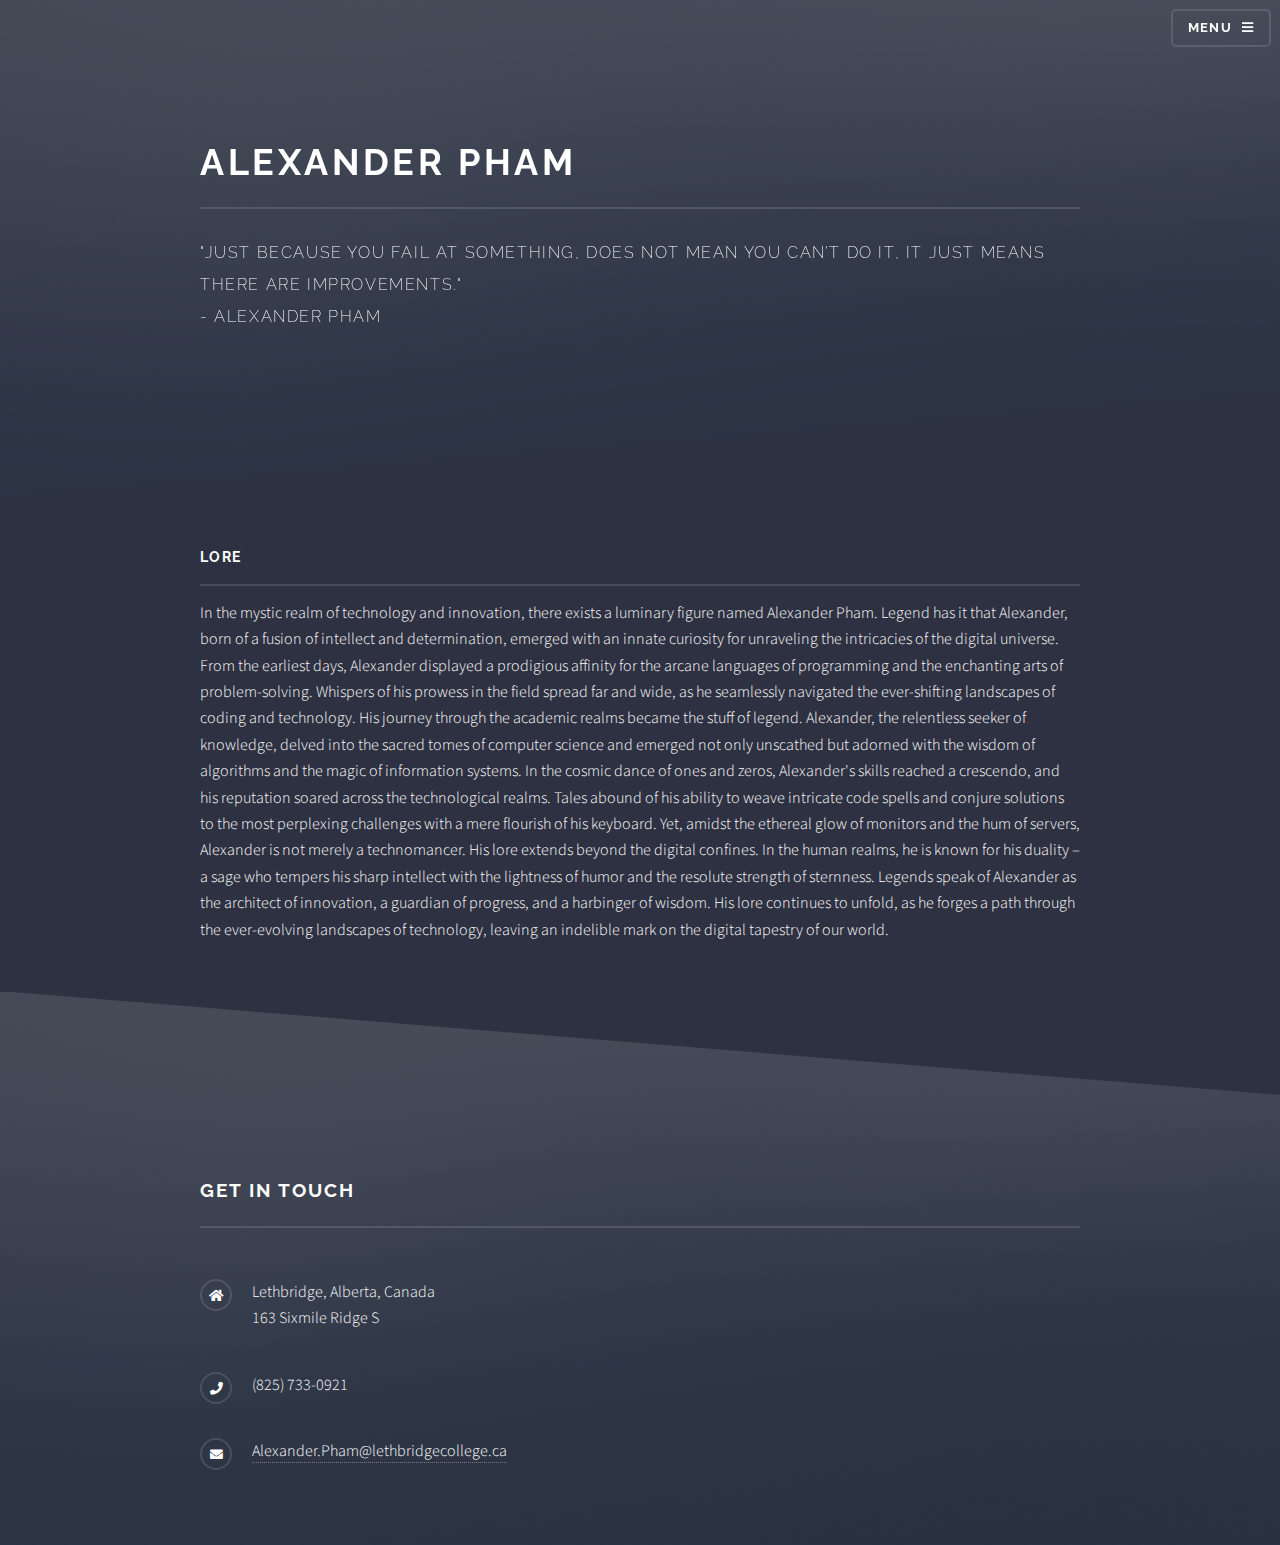
<file: generic.html>
<!DOCTYPE HTML>
<!--
	Solid State by HTML5 UP
	html5up.net | @ajlkn
	Free for personal and commercial use under the CCA 3.0 license (html5up.net/license)
-->
<html>
	<head>
		<title>Alexander Pham</title>
		<meta charset="utf-8" />
		<meta name="viewport" content="width=device-width, initial-scale=1, user-scalable=no" />
		<link rel="stylesheet" href="assets/css/main.css" />
		<noscript><link rel="stylesheet" href="assets/css/noscript.css" /></noscript>
	</head>
	<body class="is-preload">

		<!-- Page Wrapper -->
			<div id="page-wrapper">

				<!-- Header -->
					<header id="header" class="alt">
						<h1><a href="index.html">Alexander Pham</a></h1>
						<nav>
							<a href="#menu">Menu</a>
						</nav>
					</header>

				<!-- Menu -->
					<nav id="menu">
						<div class="inner">
							<h2>Menu</h2>
							<ul class="links">
								<li><a href="index.html">Home</a></li>
								<li><a href="generic.html">About</a></li>
								<!-- <li><a href="elements.html">Experience</a></li> -->
								
							</ul>
							<a href="#" class="close">Close</a>
						</div>
					</nav>

				<!-- Banner -->
					<section id="banner">
						<div class="inner">
							<div class="logo"><span class=""></span></div>
							<h2>Alexander Pham</h2>
							<p> "Just because you fail at something, does not mean you can’t do it, it just means there are improvements." <br />- Alexander Pham</p>
						</div>
					</section>

				
				<!-- Wrapper -->
					<section id="wrapper">
						
						<!-- Content -->
							<div class="wrapper">
								<div class="inner">

									<h3 class="major">Lore</h3>
									<p>
									In the mystic realm of technology and innovation, there exists a luminary figure named Alexander Pham. Legend has it that Alexander, born of a fusion of intellect and determination, emerged with an innate curiosity for unraveling the intricacies of the digital universe.
From the earliest days, Alexander displayed a prodigious affinity for the arcane languages of programming and the enchanting arts of problem-solving. Whispers of his prowess in the field spread far and wide, as he seamlessly navigated the ever-shifting landscapes of coding and technology.
His journey through the academic realms became the stuff of legend. Alexander, the relentless seeker of knowledge, delved into the sacred tomes of computer science and emerged not only unscathed but adorned with the wisdom of algorithms and the magic of information systems.
In the cosmic dance of ones and zeros, Alexander's skills reached a crescendo, and his reputation soared across the technological realms. Tales abound of his ability to weave intricate code spells and conjure solutions to the most perplexing challenges with a mere flourish of his keyboard.
Yet, amidst the ethereal glow of monitors and the hum of servers, Alexander is not merely a technomancer. His lore extends beyond the digital confines. In the human realms, he is known for his duality – a sage who tempers his sharp intellect with the lightness of humor and the resolute strength of sternness.
Legends speak of Alexander as the architect of innovation, a guardian of progress, and a harbinger of wisdom. His lore continues to unfold, as he forges a path through the ever-evolving landscapes of technology, leaving an indelible mark on the digital tapestry of our world.	
									</p>
								</div>
							</div>

					</section>

				<!-- Footer -->
						<section id="footer">
							<div class="inner">
								<h2 class="major">Get in touch</h2>
								<p></p>
								<ul class="contact">
									<li class="icon solid fa-home">
										Lethbridge, Alberta, Canada<br />
										163 Sixmile Ridge S<br />
									</li>
									<li class="icon solid fa-phone">(825) 733-0921</li>
									<li class="icon solid fa-envelope"><a href="#">Alexander.Pham@lethbridgecollege.ca</a></li>
								</ul>
							</div>
						</section>
			</div>

		<!-- Scripts -->
			<script src="assets/js/jquery.min.js"></script>
			<script src="assets/js/jquery.scrollex.min.js"></script>
			<script src="assets/js/browser.min.js"></script>
			<script src="assets/js/breakpoints.min.js"></script>
			<script src="assets/js/util.js"></script>
			<script src="assets/js/main.js"></script>

	</body>
</html>
</file>
<file: assets/css/noscript.css>
/*
	Solid State by HTML5 UP
	html5up.net | @ajlkn
	Free for personal and commercial use under the CCA 3.0 license (html5up.net/license)
*/

/* Banner */

	body.is-preload #banner .logo {
		-moz-transform: none;
		-webkit-transform: none;
		-ms-transform: none;
		transform: none;
		opacity: 1;
	}

	body.is-preload #banner h2 {
		opacity: 1;
		-moz-transform: none;
		-webkit-transform: none;
		-ms-transform: none;
		transform: none;
		-moz-filter: none;
		-webkit-filter: none;
		-ms-filter: none;
		filter: none;
	}

	body.is-preload #banner p {
		opacity: 01;
		-moz-transform: none;
		-webkit-transform: none;
		-ms-transform: none;
		transform: none;
		-moz-filter: none;
		-webkit-filter: none;
		-ms-filter: none;
		filter: none;
	}
</file>
<file: assets/css/main.css>
@import url(fontawesome-all.min.css);
@import url("https://fonts.googleapis.com/css?family=Raleway:200,700|Source+Sans+Pro:300,600,300italic,600italic");

/*
	Solid State by HTML5 UP
	html5up.net | @ajlkn
	Free for personal and commercial use under the CCA 3.0 license (html5up.net/license)
*/

html, body, div, span, applet, object,
iframe, h1, h2, h3, h4, h5, h6, p, blockquote,
pre, a, abbr, acronym, address, big, cite,
code, del, dfn, em, img, ins, kbd, q, s, samp,
small, strike, strong, sub, sup, tt, var, b,
u, i, center, dl, dt, dd, ol, ul, li, fieldset,
form, label, legend, table, caption, tbody,
tfoot, thead, tr, th, td, article, aside,
canvas, details, embed, figure, figcaption,
footer, header, hgroup, menu, nav, output, ruby,
section, summary, time, mark, audio, video {
	margin: 0;
	padding: 0;
	border: 0;
	font-size: 100%;
	font: inherit;
	vertical-align: baseline;}

article, aside, details, figcaption, figure,
footer, header, hgroup, menu, nav, section {
	display: block;}

body {
	line-height: 1;
}

ol, ul {
	list-style: none;
}

blockquote, q {
	quotes: none;
}

	blockquote:before, blockquote:after, q:before, q:after {
		content: '';
		content: none;
	}

table {
	border-collapse: collapse;
	border-spacing: 0;
}

body {
	-webkit-text-size-adjust: none;
}

mark {
	background-color: transparent;
	color: inherit;
}

input::-moz-focus-inner {
	border: 0;
	padding: 0;
}

input, select, textarea {
	-moz-appearance: none;
	-webkit-appearance: none;
	-ms-appearance: none;
	appearance: none;
}

/* Basic */

	@-ms-viewport {
		width: device-width;
	}

	body {
		-ms-overflow-style: scrollbar;
	}

	@media screen and (max-width: 480px) {

		html, body {
			min-width: 320px;
		}

	}

	html {
		box-sizing: border-box;
	}

	*, *:before, *:after {
		box-sizing: inherit;
	}

	body {
		background-color: #2e3141;
		background-image: linear-gradient(to top, rgba(46, 49, 65, 0.8), rgba(46, 49, 65, 0.8)), url("../../images/mountain.jpg");
		background-size: auto,
 cover;
		background-attachment: fixed,
 fixed;
		background-position: center,
 center;
	}

		body.is-preload *, body.is-preload *:before, body.is-preload *:after {
			-moz-animation: none !important;
			-webkit-animation: none !important;
			-ms-animation: none !important;
			animation: none !important;
			-moz-transition: none !important;
			-webkit-transition: none !important;
			-ms-transition: none !important;
			transition: none !important;
		}

/* Type */

	body, input, select, textarea {
		color: #ffffff;
		font-family: "Source Sans Pro", Helvetica, sans-serif;
		font-size: 16.5pt;
		font-weight: 300;
		line-height: 1.65;
	}

		@media screen and (max-width: 1680px) {

			body, input, select, textarea {
				font-size: 13pt;
			}

		}

		@media screen and (max-width: 1280px) {

			body, input, select, textarea {
				font-size: 12pt;
			}

		}

		@media screen and (max-width: 980px) {

			body, input, select, textarea {
				font-size: 12pt;
			}

		}

		@media screen and (max-width: 736px) {

			body, input, select, textarea {
				font-size: 12pt;
			}

		}

		@media screen and (max-width: 480px) {

			body, input, select, textarea {
				font-size: 12pt;
			}

		}

	a {
		-moz-transition: color 0.2s ease-in-out, border-bottom-color 0.2s ease-in-out;
		-webkit-transition: color 0.2s ease-in-out, border-bottom-color 0.2s ease-in-out;
		-ms-transition: color 0.2s ease-in-out, border-bottom-color 0.2s ease-in-out;
		transition: color 0.2s ease-in-out, border-bottom-color 0.2s ease-in-out;
		border-bottom: dotted 1px rgba(255, 255, 255, 0.35);
		color: #ffffff;
		text-decoration: none;
	}

		a:hover {
			border-bottom-color: transparent;
			color: #ffffff !important;
		}

		a.special:not(.button) {
			text-decoration: none;
			border-bottom: 0;
			display: block;
			font-family: Raleway, Helvetica, sans-serif;
			font-size: 0.8em;
			font-weight: 700;
			letter-spacing: 0.1em;
			margin: 0 0 2em 0;
			text-transform: uppercase;
		}

			a.special:not(.button):before {
				-moz-osx-font-smoothing: grayscale;
				-webkit-font-smoothing: antialiased;
				display: inline-block;
				font-style: normal;
				font-variant: normal;
				text-rendering: auto;
				line-height: 1;
				text-transform: none !important;
				font-family: 'Font Awesome 5 Free';
				font-weight: 900;
			}

			a.special:not(.button):before {
				-moz-transition: background-color 0.2s ease-in-out;
				-webkit-transition: background-color 0.2s ease-in-out;
				-ms-transition: background-color 0.2s ease-in-out;
				transition: background-color 0.2s ease-in-out;
				border-radius: 100%;
				border: solid 2px rgba(255, 255, 255, 0.125);
				content: '\f105';
				display: inline-block;
				font-size: 1.25em;
				height: 2em;
				line-height: 1.75em;
				margin-right: 0.85em;
				text-align: center;
				text-indent: 0.15em;
				vertical-align: middle;
				width: 2em;
			}

			a.special:not(.button):hover:before {
				background-color: rgba(255, 255, 255, 0.025);
			}

			a.special:not(.button):active:before {
				background-color: rgba(255, 255, 255, 0.075);
			}

	strong, b {
		color: #ffffff;
		font-weight: 600;
	}

	em, i {
		font-style: italic;
	}

	p {
		margin: 0 0 2em 0;
	}

	h1, h2, h3, h4, h5, h6 {
		color: #ffffff;
		font-family: Raleway, Helvetica, sans-serif;
		font-weight: 700;
		letter-spacing: 0.1em;
		margin: 0 0 1em 0;
		text-transform: uppercase;
	}

		h1 a, h2 a, h3 a, h4 a, h5 a, h6 a {
			color: inherit;
			text-decoration: none;
			border-bottom: 0;
		}

		h1 span, h2 span, h3 span, h4 span, h5 span, h6 span {
			font-weight: 200;
		}

		h1.major, h2.major, h3.major, h4.major, h5.major, h6.major {
			padding-bottom: 1em;
			border-bottom: solid 2px rgba(255, 255, 255, 0.125);
		}

	h2 {
		font-size: 1.2em;
	}

	h3 {
		font-size: 0.9em;
	}

	h4 {
		font-size: 0.7em;
	}

	h5 {
		font-size: 0.7em;
	}

	h6 {
		font-size: 0.7em;
	}

	@media screen and (max-width: 736px) {

		h2 {
			font-size: 1em;
		}

		h3 {
			font-size: 0.8em;
		}

	}

	sub {
		font-size: 0.8em;
		position: relative;
		top: 0.5em;
	}

	sup {
		font-size: 0.8em;
		position: relative;
		top: -0.5em;
	}

	blockquote {
		border-left: solid 4px rgba(255, 255, 255, 0.125);
		font-style: italic;
		margin: 0 0 2em 0;
		padding: 0.5em 0 0.5em 2em;
	}

	code {
		background: rgba(255, 255, 255, 0.025);
		border-radius: 5px;
		border: solid 2px rgba(255, 255, 255, 0.125);
		font-family: "Courier New", monospace;
		font-size: 0.9em;
		margin: 0 0.25em;
		padding: 0.25em 0.65em;
	}

	pre {
		-webkit-overflow-scrolling: touch;
		font-family: "Courier New", monospace;
		font-size: 0.9em;
		margin: 0 0 2em 0;
	}

		pre code {
			display: block;
			line-height: 1.75em;
			padding: 1em 1.5em;
			overflow-x: auto;
		}

	hr {
		border: 0;
		border-bottom: solid 2px rgba(255, 255, 255, 0.125);
		margin: 2.5em 0;
	}

		hr.major {
			margin: 4em 0;
		}

	.align-left {
		text-align: left;
	}

	.align-center {
		text-align: center;
	}

	.align-right {
		text-align: right;
	}

/* Row */

	.row {
		display: flex;
		flex-wrap: wrap;
		box-sizing: border-box;
		align-items: stretch;
	}

		.row > * {
			box-sizing: border-box;
		}

		.row.gtr-uniform > * > :last-child {
			margin-bottom: 0;
		}

		.row.aln-left {
			justify-content: flex-start;
		}

		.row.aln-center {
			justify-content: center;
		}

		.row.aln-right {
			justify-content: flex-end;
		}

		.row.aln-top {
			align-items: flex-start;
		}

		.row.aln-middle {
			align-items: center;
		}

		.row.aln-bottom {
			align-items: flex-end;
		}

		.row > .imp {
			order: -1;
		}

		.row > .col-1 {
			width: 8.33333%;
		}

		.row > .off-1 {
			margin-left: 8.33333%;
		}

		.row > .col-2 {
			width: 16.66667%;
		}

		.row > .off-2 {
			margin-left: 16.66667%;
		}

		.row > .col-3 {
			width: 25%;
		}

		.row > .off-3 {
			margin-left: 25%;
		}

		.row > .col-4 {
			width: 33.33333%;
		}

		.row > .off-4 {
			margin-left: 33.33333%;
		}

		.row > .col-5 {
			width: 41.66667%;
		}

		.row > .off-5 {
			margin-left: 41.66667%;
		}

		.row > .col-6 {
			width: 50%;
		}

		.row > .off-6 {
			margin-left: 50%;
		}

		.row > .col-7 {
			width: 58.33333%;
		}

		.row > .off-7 {
			margin-left: 58.33333%;
		}

		.row > .col-8 {
			width: 66.66667%;
		}

		.row > .off-8 {
			margin-left: 66.66667%;
		}

		.row > .col-9 {
			width: 75%;
		}

		.row > .off-9 {
			margin-left: 75%;
		}

		.row > .col-10 {
			width: 83.33333%;
		}

		.row > .off-10 {
			margin-left: 83.33333%;
		}

		.row > .col-11 {
			width: 91.66667%;
		}

		.row > .off-11 {
			margin-left: 91.66667%;
		}

		.row > .col-12 {
			width: 100%;
		}

		.row > .off-12 {
			margin-left: 100%;
		}

		.row.gtr-0 {
			margin-top: 0;
			margin-left: 0em;
		}

			.row.gtr-0 > * {
				padding: 0 0 0 0em;
			}

			.row.gtr-0.gtr-uniform {
				margin-top: 0em;
			}

				.row.gtr-0.gtr-uniform > * {
					padding-top: 0em;
				}

		.row.gtr-25 {
			margin-top: 0;
			margin-left: -0.4375em;
		}

			.row.gtr-25 > * {
				padding: 0 0 0 0.4375em;
			}

			.row.gtr-25.gtr-uniform {
				margin-top: -0.4375em;
			}

				.row.gtr-25.gtr-uniform > * {
					padding-top: 0.4375em;
				}

		.row.gtr-50 {
			margin-top: 0;
			margin-left: -0.875em;
		}

			.row.gtr-50 > * {
				padding: 0 0 0 0.875em;
			}

			.row.gtr-50.gtr-uniform {
				margin-top: -0.875em;
			}

				.row.gtr-50.gtr-uniform > * {
					padding-top: 0.875em;
				}

		.row {
			margin-top: 0;
			margin-left: -1.75em;
		}

			.row > * {
				padding: 0 0 0 1.75em;
			}

			.row.gtr-uniform {
				margin-top: -1.75em;
			}

				.row.gtr-uniform > * {
					padding-top: 1.75em;
				}

		.row.gtr-150 {
			margin-top: 0;
			margin-left: -2.625em;
		}

			.row.gtr-150 > * {
				padding: 0 0 0 2.625em;
			}

			.row.gtr-150.gtr-uniform {
				margin-top: -2.625em;
			}

				.row.gtr-150.gtr-uniform > * {
					padding-top: 2.625em;
				}

		.row.gtr-200 {
			margin-top: 0;
			margin-left: -3.5em;
		}

			.row.gtr-200 > * {
				padding: 0 0 0 3.5em;
			}

			.row.gtr-200.gtr-uniform {
				margin-top: -3.5em;
			}

				.row.gtr-200.gtr-uniform > * {
					padding-top: 3.5em;
				}

		@media screen and (max-width: 1680px) {

			.row {
				display: flex;
				flex-wrap: wrap;
				box-sizing: border-box;
				align-items: stretch;
			}

				.row > * {
					box-sizing: border-box;
				}

				.row.gtr-uniform > * > :last-child {
					margin-bottom: 0;
				}

				.row.aln-left {
					justify-content: flex-start;
				}

				.row.aln-center {
					justify-content: center;
				}

				.row.aln-right {
					justify-content: flex-end;
				}

				.row.aln-top {
					align-items: flex-start;
				}

				.row.aln-middle {
					align-items: center;
				}

				.row.aln-bottom {
					align-items: flex-end;
				}

				.row > .imp-xlarge {
					order: -1;
				}

				.row > .col-1-xlarge {
					width: 8.33333%;
				}

				.row > .off-1-xlarge {
					margin-left: 8.33333%;
				}

				.row > .col-2-xlarge {
					width: 16.66667%;
				}

				.row > .off-2-xlarge {
					margin-left: 16.66667%;
				}

				.row > .col-3-xlarge {
					width: 25%;
				}

				.row > .off-3-xlarge {
					margin-left: 25%;
				}

				.row > .col-4-xlarge {
					width: 33.33333%;
				}

				.row > .off-4-xlarge {
					margin-left: 33.33333%;
				}

				.row > .col-5-xlarge {
					width: 41.66667%;
				}

				.row > .off-5-xlarge {
					margin-left: 41.66667%;
				}

				.row > .col-6-xlarge {
					width: 50%;
				}

				.row > .off-6-xlarge {
					margin-left: 50%;
				}

				.row > .col-7-xlarge {
					width: 58.33333%;
				}

				.row > .off-7-xlarge {
					margin-left: 58.33333%;
				}

				.row > .col-8-xlarge {
					width: 66.66667%;
				}

				.row > .off-8-xlarge {
					margin-left: 66.66667%;
				}

				.row > .col-9-xlarge {
					width: 75%;
				}

				.row > .off-9-xlarge {
					margin-left: 75%;
				}

				.row > .col-10-xlarge {
					width: 83.33333%;
				}

				.row > .off-10-xlarge {
					margin-left: 83.33333%;
				}

				.row > .col-11-xlarge {
					width: 91.66667%;
				}

				.row > .off-11-xlarge {
					margin-left: 91.66667%;
				}

				.row > .col-12-xlarge {
					width: 100%;
				}

				.row > .off-12-xlarge {
					margin-left: 100%;
				}

				.row.gtr-0 {
					margin-top: 0;
					margin-left: 0em;
				}

					.row.gtr-0 > * {
						padding: 0 0 0 0em;
					}

					.row.gtr-0.gtr-uniform {
						margin-top: 0em;
					}

						.row.gtr-0.gtr-uniform > * {
							padding-top: 0em;
						}

				.row.gtr-25 {
					margin-top: 0;
					margin-left: -0.4375em;
				}

					.row.gtr-25 > * {
						padding: 0 0 0 0.4375em;
					}

					.row.gtr-25.gtr-uniform {
						margin-top: -0.4375em;
					}

						.row.gtr-25.gtr-uniform > * {
							padding-top: 0.4375em;
						}

				.row.gtr-50 {
					margin-top: 0;
					margin-left: -0.875em;
				}

					.row.gtr-50 > * {
						padding: 0 0 0 0.875em;
					}

					.row.gtr-50.gtr-uniform {
						margin-top: -0.875em;
					}

						.row.gtr-50.gtr-uniform > * {
							padding-top: 0.875em;
						}

				.row {
					margin-top: 0;
					margin-left: -1.75em;
				}

					.row > * {
						padding: 0 0 0 1.75em;
					}

					.row.gtr-uniform {
						margin-top: -1.75em;
					}

						.row.gtr-uniform > * {
							padding-top: 1.75em;
						}

				.row.gtr-150 {
					margin-top: 0;
					margin-left: -2.625em;
				}

					.row.gtr-150 > * {
						padding: 0 0 0 2.625em;
					}

					.row.gtr-150.gtr-uniform {
						margin-top: -2.625em;
					}

						.row.gtr-150.gtr-uniform > * {
							padding-top: 2.625em;
						}

				.row.gtr-200 {
					margin-top: 0;
					margin-left: -3.5em;
				}

					.row.gtr-200 > * {
						padding: 0 0 0 3.5em;
					}

					.row.gtr-200.gtr-uniform {
						margin-top: -3.5em;
					}

						.row.gtr-200.gtr-uniform > * {
							padding-top: 3.5em;
						}

		}

		@media screen and (max-width: 1280px) {

			.row {
				display: flex;
				flex-wrap: wrap;
				box-sizing: border-box;
				align-items: stretch;
			}

				.row > * {
					box-sizing: border-box;
				}

				.row.gtr-uniform > * > :last-child {
					margin-bottom: 0;
				}

				.row.aln-left {
					justify-content: flex-start;
				}

				.row.aln-center {
					justify-content: center;
				}

				.row.aln-right {
					justify-content: flex-end;
				}

				.row.aln-top {
					align-items: flex-start;
				}

				.row.aln-middle {
					align-items: center;
				}

				.row.aln-bottom {
					align-items: flex-end;
				}

				.row > .imp-large {
					order: -1;
				}

				.row > .col-1-large {
					width: 8.33333%;
				}

				.row > .off-1-large {
					margin-left: 8.33333%;
				}

				.row > .col-2-large {
					width: 16.66667%;
				}

				.row > .off-2-large {
					margin-left: 16.66667%;
				}

				.row > .col-3-large {
					width: 25%;
				}

				.row > .off-3-large {
					margin-left: 25%;
				}

				.row > .col-4-large {
					width: 33.33333%;
				}

				.row > .off-4-large {
					margin-left: 33.33333%;
				}

				.row > .col-5-large {
					width: 41.66667%;
				}

				.row > .off-5-large {
					margin-left: 41.66667%;
				}

				.row > .col-6-large {
					width: 50%;
				}

				.row > .off-6-large {
					margin-left: 50%;
				}

				.row > .col-7-large {
					width: 58.33333%;
				}

				.row > .off-7-large {
					margin-left: 58.33333%;
				}

				.row > .col-8-large {
					width: 66.66667%;
				}

				.row > .off-8-large {
					margin-left: 66.66667%;
				}

				.row > .col-9-large {
					width: 75%;
				}

				.row > .off-9-large {
					margin-left: 75%;
				}

				.row > .col-10-large {
					width: 83.33333%;
				}

				.row > .off-10-large {
					margin-left: 83.33333%;
				}

				.row > .col-11-large {
					width: 91.66667%;
				}

				.row > .off-11-large {
					margin-left: 91.66667%;
				}

				.row > .col-12-large {
					width: 100%;
				}

				.row > .off-12-large {
					margin-left: 100%;
				}

				.row.gtr-0 {
					margin-top: 0;
					margin-left: 0em;
				}

					.row.gtr-0 > * {
						padding: 0 0 0 0em;
					}

					.row.gtr-0.gtr-uniform {
						margin-top: 0em;
					}

						.row.gtr-0.gtr-uniform > * {
							padding-top: 0em;
						}

				.row.gtr-25 {
					margin-top: 0;
					margin-left: -0.4375em;
				}

					.row.gtr-25 > * {
						padding: 0 0 0 0.4375em;
					}

					.row.gtr-25.gtr-uniform {
						margin-top: -0.4375em;
					}

						.row.gtr-25.gtr-uniform > * {
							padding-top: 0.4375em;
						}

				.row.gtr-50 {
					margin-top: 0;
					margin-left: -0.875em;
				}

					.row.gtr-50 > * {
						padding: 0 0 0 0.875em;
					}

					.row.gtr-50.gtr-uniform {
						margin-top: -0.875em;
					}

						.row.gtr-50.gtr-uniform > * {
							padding-top: 0.875em;
						}

				.row {
					margin-top: 0;
					margin-left: -1.75em;
				}

					.row > * {
						padding: 0 0 0 1.75em;
					}

					.row.gtr-uniform {
						margin-top: -1.75em;
					}

						.row.gtr-uniform > * {
							padding-top: 1.75em;
						}

				.row.gtr-150 {
					margin-top: 0;
					margin-left: -2.625em;
				}

					.row.gtr-150 > * {
						padding: 0 0 0 2.625em;
					}

					.row.gtr-150.gtr-uniform {
						margin-top: -2.625em;
					}

						.row.gtr-150.gtr-uniform > * {
							padding-top: 2.625em;
						}

				.row.gtr-200 {
					margin-top: 0;
					margin-left: -3.5em;
				}

					.row.gtr-200 > * {
						padding: 0 0 0 3.5em;
					}

					.row.gtr-200.gtr-uniform {
						margin-top: -3.5em;
					}

						.row.gtr-200.gtr-uniform > * {
							padding-top: 3.5em;
						}

		}

		@media screen and (max-width: 980px) {

			.row {
				display: flex;
				flex-wrap: wrap;
				box-sizing: border-box;
				align-items: stretch;
			}

				.row > * {
					box-sizing: border-box;
				}

				.row.gtr-uniform > * > :last-child {
					margin-bottom: 0;
				}

				.row.aln-left {
					justify-content: flex-start;
				}

				.row.aln-center {
					justify-content: center;
				}

				.row.aln-right {
					justify-content: flex-end;
				}

				.row.aln-top {
					align-items: flex-start;
				}

				.row.aln-middle {
					align-items: center;
				}

				.row.aln-bottom {
					align-items: flex-end;
				}

				.row > .imp-medium {
					order: -1;
				}

				.row > .col-1-medium {
					width: 8.33333%;
				}

				.row > .off-1-medium {
					margin-left: 8.33333%;
				}

				.row > .col-2-medium {
					width: 16.66667%;
				}

				.row > .off-2-medium {
					margin-left: 16.66667%;
				}

				.row > .col-3-medium {
					width: 25%;
				}

				.row > .off-3-medium {
					margin-left: 25%;
				}

				.row > .col-4-medium {
					width: 33.33333%;
				}

				.row > .off-4-medium {
					margin-left: 33.33333%;
				}

				.row > .col-5-medium {
					width: 41.66667%;
				}

				.row > .off-5-medium {
					margin-left: 41.66667%;
				}

				.row > .col-6-medium {
					width: 50%;
				}

				.row > .off-6-medium {
					margin-left: 50%;
				}

				.row > .col-7-medium {
					width: 58.33333%;
				}

				.row > .off-7-medium {
					margin-left: 58.33333%;
				}

				.row > .col-8-medium {
					width: 66.66667%;
				}

				.row > .off-8-medium {
					margin-left: 66.66667%;
				}

				.row > .col-9-medium {
					width: 75%;
				}

				.row > .off-9-medium {
					margin-left: 75%;
				}

				.row > .col-10-medium {
					width: 83.33333%;
				}

				.row > .off-10-medium {
					margin-left: 83.33333%;
				}

				.row > .col-11-medium {
					width: 91.66667%;
				}

				.row > .off-11-medium {
					margin-left: 91.66667%;
				}

				.row > .col-12-medium {
					width: 100%;
				}

				.row > .off-12-medium {
					margin-left: 100%;
				}

				.row.gtr-0 {
					margin-top: 0;
					margin-left: 0em;
				}

					.row.gtr-0 > * {
						padding: 0 0 0 0em;
					}

					.row.gtr-0.gtr-uniform {
						margin-top: 0em;
					}

						.row.gtr-0.gtr-uniform > * {
							padding-top: 0em;
						}

				.row.gtr-25 {
					margin-top: 0;
					margin-left: -0.4375em;
				}

					.row.gtr-25 > * {
						padding: 0 0 0 0.4375em;
					}

					.row.gtr-25.gtr-uniform {
						margin-top: -0.4375em;
					}

						.row.gtr-25.gtr-uniform > * {
							padding-top: 0.4375em;
						}

				.row.gtr-50 {
					margin-top: 0;
					margin-left: -0.875em;
				}

					.row.gtr-50 > * {
						padding: 0 0 0 0.875em;
					}

					.row.gtr-50.gtr-uniform {
						margin-top: -0.875em;
					}

						.row.gtr-50.gtr-uniform > * {
							padding-top: 0.875em;
						}

				.row {
					margin-top: 0;
					margin-left: -1.75em;
				}

					.row > * {
						padding: 0 0 0 1.75em;
					}

					.row.gtr-uniform {
						margin-top: -1.75em;
					}

						.row.gtr-uniform > * {
							padding-top: 1.75em;
						}

				.row.gtr-150 {
					margin-top: 0;
					margin-left: -2.625em;
				}

					.row.gtr-150 > * {
						padding: 0 0 0 2.625em;
					}

					.row.gtr-150.gtr-uniform {
						margin-top: -2.625em;
					}

						.row.gtr-150.gtr-uniform > * {
							padding-top: 2.625em;
						}

				.row.gtr-200 {
					margin-top: 0;
					margin-left: -3.5em;
				}

					.row.gtr-200 > * {
						padding: 0 0 0 3.5em;
					}

					.row.gtr-200.gtr-uniform {
						margin-top: -3.5em;
					}

						.row.gtr-200.gtr-uniform > * {
							padding-top: 3.5em;
						}

		}

		@media screen and (max-width: 736px) {

			.row {
				display: flex;
				flex-wrap: wrap;
				box-sizing: border-box;
				align-items: stretch;
			}

				.row > * {
					box-sizing: border-box;
				}

				.row.gtr-uniform > * > :last-child {
					margin-bottom: 0;
				}

				.row.aln-left {
					justify-content: flex-start;
				}

				.row.aln-center {
					justify-content: center;
				}

				.row.aln-right {
					justify-content: flex-end;
				}

				.row.aln-top {
					align-items: flex-start;
				}

				.row.aln-middle {
					align-items: center;
				}

				.row.aln-bottom {
					align-items: flex-end;
				}

				.row > .imp-small {
					order: -1;
				}

				.row > .col-1-small {
					width: 8.33333%;
				}

				.row > .off-1-small {
					margin-left: 8.33333%;
				}

				.row > .col-2-small {
					width: 16.66667%;
				}

				.row > .off-2-small {
					margin-left: 16.66667%;
				}

				.row > .col-3-small {
					width: 25%;
				}

				.row > .off-3-small {
					margin-left: 25%;
				}

				.row > .col-4-small {
					width: 33.33333%;
				}

				.row > .off-4-small {
					margin-left: 33.33333%;
				}

				.row > .col-5-small {
					width: 41.66667%;
				}

				.row > .off-5-small {
					margin-left: 41.66667%;
				}

				.row > .col-6-small {
					width: 50%;
				}

				.row > .off-6-small {
					margin-left: 50%;
				}

				.row > .col-7-small {
					width: 58.33333%;
				}

				.row > .off-7-small {
					margin-left: 58.33333%;
				}

				.row > .col-8-small {
					width: 66.66667%;
				}

				.row > .off-8-small {
					margin-left: 66.66667%;
				}

				.row > .col-9-small {
					width: 75%;
				}

				.row > .off-9-small {
					margin-left: 75%;
				}

				.row > .col-10-small {
					width: 83.33333%;
				}

				.row > .off-10-small {
					margin-left: 83.33333%;
				}

				.row > .col-11-small {
					width: 91.66667%;
				}

				.row > .off-11-small {
					margin-left: 91.66667%;
				}

				.row > .col-12-small {
					width: 100%;
				}

				.row > .off-12-small {
					margin-left: 100%;
				}

				.row.gtr-0 {
					margin-top: 0;
					margin-left: 0em;
				}

					.row.gtr-0 > * {
						padding: 0 0 0 0em;
					}

					.row.gtr-0.gtr-uniform {
						margin-top: 0em;
					}

						.row.gtr-0.gtr-uniform > * {
							padding-top: 0em;
						}

				.row.gtr-25 {
					margin-top: 0;
					margin-left: -0.3125em;
				}

					.row.gtr-25 > * {
						padding: 0 0 0 0.3125em;
					}

					.row.gtr-25.gtr-uniform {
						margin-top: -0.3125em;
					}

						.row.gtr-25.gtr-uniform > * {
							padding-top: 0.3125em;
						}

				.row.gtr-50 {
					margin-top: 0;
					margin-left: -0.625em;
				}

					.row.gtr-50 > * {
						padding: 0 0 0 0.625em;
					}

					.row.gtr-50.gtr-uniform {
						margin-top: -0.625em;
					}

						.row.gtr-50.gtr-uniform > * {
							padding-top: 0.625em;
						}

				.row {
					margin-top: 0;
					margin-left: -1.25em;
				}

					.row > * {
						padding: 0 0 0 1.25em;
					}

					.row.gtr-uniform {
						margin-top: -1.25em;
					}

						.row.gtr-uniform > * {
							padding-top: 1.25em;
						}

				.row.gtr-150 {
					margin-top: 0;
					margin-left: -1.875em;
				}

					.row.gtr-150 > * {
						padding: 0 0 0 1.875em;
					}

					.row.gtr-150.gtr-uniform {
						margin-top: -1.875em;
					}

						.row.gtr-150.gtr-uniform > * {
							padding-top: 1.875em;
						}

				.row.gtr-200 {
					margin-top: 0;
					margin-left: -2.5em;
				}

					.row.gtr-200 > * {
						padding: 0 0 0 2.5em;
					}

					.row.gtr-200.gtr-uniform {
						margin-top: -2.5em;
					}

						.row.gtr-200.gtr-uniform > * {
							padding-top: 2.5em;
						}

		}

		@media screen and (max-width: 480px) {

			.row {
				display: flex;
				flex-wrap: wrap;
				box-sizing: border-box;
				align-items: stretch;
			}

				.row > * {
					box-sizing: border-box;
				}

				.row.gtr-uniform > * > :last-child {
					margin-bottom: 0;
				}

				.row.aln-left {
					justify-content: flex-start;
				}

				.row.aln-center {
					justify-content: center;
				}

				.row.aln-right {
					justify-content: flex-end;
				}

				.row.aln-top {
					align-items: flex-start;
				}

				.row.aln-middle {
					align-items: center;
				}

				.row.aln-bottom {
					align-items: flex-end;
				}

				.row > .imp-xsmall {
					order: -1;
				}

				.row > .col-1-xsmall {
					width: 8.33333%;
				}

				.row > .off-1-xsmall {
					margin-left: 8.33333%;
				}

				.row > .col-2-xsmall {
					width: 16.66667%;
				}

				.row > .off-2-xsmall {
					margin-left: 16.66667%;
				}

				.row > .col-3-xsmall {
					width: 25%;
				}

				.row > .off-3-xsmall {
					margin-left: 25%;
				}

				.row > .col-4-xsmall {
					width: 33.33333%;
				}

				.row > .off-4-xsmall {
					margin-left: 33.33333%;
				}

				.row > .col-5-xsmall {
					width: 41.66667%;
				}

				.row > .off-5-xsmall {
					margin-left: 41.66667%;
				}

				.row > .col-6-xsmall {
					width: 50%;
				}

				.row > .off-6-xsmall {
					margin-left: 50%;
				}

				.row > .col-7-xsmall {
					width: 58.33333%;
				}

				.row > .off-7-xsmall {
					margin-left: 58.33333%;
				}

				.row > .col-8-xsmall {
					width: 66.66667%;
				}

				.row > .off-8-xsmall {
					margin-left: 66.66667%;
				}

				.row > .col-9-xsmall {
					width: 75%;
				}

				.row > .off-9-xsmall {
					margin-left: 75%;
				}

				.row > .col-10-xsmall {
					width: 83.33333%;
				}

				.row > .off-10-xsmall {
					margin-left: 83.33333%;
				}

				.row > .col-11-xsmall {
					width: 91.66667%;
				}

				.row > .off-11-xsmall {
					margin-left: 91.66667%;
				}

				.row > .col-12-xsmall {
					width: 100%;
				}

				.row > .off-12-xsmall {
					margin-left: 100%;
				}

				.row.gtr-0 {
					margin-top: 0;
					margin-left: 0em;
				}

					.row.gtr-0 > * {
						padding: 0 0 0 0em;
					}

					.row.gtr-0.gtr-uniform {
						margin-top: 0em;
					}

						.row.gtr-0.gtr-uniform > * {
							padding-top: 0em;
						}

				.row.gtr-25 {
					margin-top: 0;
					margin-left: -0.3125em;
				}

					.row.gtr-25 > * {
						padding: 0 0 0 0.3125em;
					}

					.row.gtr-25.gtr-uniform {
						margin-top: -0.3125em;
					}

						.row.gtr-25.gtr-uniform > * {
							padding-top: 0.3125em;
						}

				.row.gtr-50 {
					margin-top: 0;
					margin-left: -0.625em;
				}

					.row.gtr-50 > * {
						padding: 0 0 0 0.625em;
					}

					.row.gtr-50.gtr-uniform {
						margin-top: -0.625em;
					}

						.row.gtr-50.gtr-uniform > * {
							padding-top: 0.625em;
						}

				.row {
					margin-top: 0;
					margin-left: -1.25em;
				}

					.row > * {
						padding: 0 0 0 1.25em;
					}

					.row.gtr-uniform {
						margin-top: -1.25em;
					}

						.row.gtr-uniform > * {
							padding-top: 1.25em;
						}

				.row.gtr-150 {
					margin-top: 0;
					margin-left: -1.875em;
				}

					.row.gtr-150 > * {
						padding: 0 0 0 1.875em;
					}

					.row.gtr-150.gtr-uniform {
						margin-top: -1.875em;
					}

						.row.gtr-150.gtr-uniform > * {
							padding-top: 1.875em;
						}

				.row.gtr-200 {
					margin-top: 0;
					margin-left: -2.5em;
				}

					.row.gtr-200 > * {
						padding: 0 0 0 2.5em;
					}

					.row.gtr-200.gtr-uniform {
						margin-top: -2.5em;
					}

						.row.gtr-200.gtr-uniform > * {
							padding-top: 2.5em;
						}

		}

		@media screen and (max-width: 360px) {

			.row {
				display: flex;
				flex-wrap: wrap;
				box-sizing: border-box;
				align-items: stretch;
			}

				.row > * {
					box-sizing: border-box;
				}

				.row.gtr-uniform > * > :last-child {
					margin-bottom: 0;
				}

				.row.aln-left {
					justify-content: flex-start;
				}

				.row.aln-center {
					justify-content: center;
				}

				.row.aln-right {
					justify-content: flex-end;
				}

				.row.aln-top {
					align-items: flex-start;
				}

				.row.aln-middle {
					align-items: center;
				}

				.row.aln-bottom {
					align-items: flex-end;
				}

				.row > .imp-xxsmall {
					order: -1;
				}

				.row > .col-1-xxsmall {
					width: 8.33333%;
				}

				.row > .off-1-xxsmall {
					margin-left: 8.33333%;
				}

				.row > .col-2-xxsmall {
					width: 16.66667%;
				}

				.row > .off-2-xxsmall {
					margin-left: 16.66667%;
				}

				.row > .col-3-xxsmall {
					width: 25%;
				}

				.row > .off-3-xxsmall {
					margin-left: 25%;
				}

				.row > .col-4-xxsmall {
					width: 33.33333%;
				}

				.row > .off-4-xxsmall {
					margin-left: 33.33333%;
				}

				.row > .col-5-xxsmall {
					width: 41.66667%;
				}

				.row > .off-5-xxsmall {
					margin-left: 41.66667%;
				}

				.row > .col-6-xxsmall {
					width: 50%;
				}

				.row > .off-6-xxsmall {
					margin-left: 50%;
				}

				.row > .col-7-xxsmall {
					width: 58.33333%;
				}

				.row > .off-7-xxsmall {
					margin-left: 58.33333%;
				}

				.row > .col-8-xxsmall {
					width: 66.66667%;
				}

				.row > .off-8-xxsmall {
					margin-left: 66.66667%;
				}

				.row > .col-9-xxsmall {
					width: 75%;
				}

				.row > .off-9-xxsmall {
					margin-left: 75%;
				}

				.row > .col-10-xxsmall {
					width: 83.33333%;
				}

				.row > .off-10-xxsmall {
					margin-left: 83.33333%;
				}

				.row > .col-11-xxsmall {
					width: 91.66667%;
				}

				.row > .off-11-xxsmall {
					margin-left: 91.66667%;
				}

				.row > .col-12-xxsmall {
					width: 100%;
				}

				.row > .off-12-xxsmall {
					margin-left: 100%;
				}

				.row.gtr-0 {
					margin-top: 0;
					margin-left: 0em;
				}

					.row.gtr-0 > * {
						padding: 0 0 0 0em;
					}

					.row.gtr-0.gtr-uniform {
						margin-top: 0em;
					}

						.row.gtr-0.gtr-uniform > * {
							padding-top: 0em;
						}

				.row.gtr-25 {
					margin-top: 0;
					margin-left: -0.3125em;
				}

					.row.gtr-25 > * {
						padding: 0 0 0 0.3125em;
					}

					.row.gtr-25.gtr-uniform {
						margin-top: -0.3125em;
					}

						.row.gtr-25.gtr-uniform > * {
							padding-top: 0.3125em;
						}

				.row.gtr-50 {
					margin-top: 0;
					margin-left: -0.625em;
				}

					.row.gtr-50 > * {
						padding: 0 0 0 0.625em;
					}

					.row.gtr-50.gtr-uniform {
						margin-top: -0.625em;
					}

						.row.gtr-50.gtr-uniform > * {
							padding-top: 0.625em;
						}

				.row {
					margin-top: 0;
					margin-left: -1.25em;
				}

					.row > * {
						padding: 0 0 0 1.25em;
					}

					.row.gtr-uniform {
						margin-top: -1.25em;
					}

						.row.gtr-uniform > * {
							padding-top: 1.25em;
						}

				.row.gtr-150 {
					margin-top: 0;
					margin-left: -1.875em;
				}

					.row.gtr-150 > * {
						padding: 0 0 0 1.875em;
					}

					.row.gtr-150.gtr-uniform {
						margin-top: -1.875em;
					}

						.row.gtr-150.gtr-uniform > * {
							padding-top: 1.875em;
						}

				.row.gtr-200 {
					margin-top: 0;
					margin-left: -2.5em;
				}

					.row.gtr-200 > * {
						padding: 0 0 0 2.5em;
					}

					.row.gtr-200.gtr-uniform {
						margin-top: -2.5em;
					}

						.row.gtr-200.gtr-uniform > * {
							padding-top: 2.5em;
						}

		}

/* Section/Article */

	section.special, article.special {
		text-align: center;
	}

/* Form */

	form {
		margin: 0 0 2em 0;
	}

		form > :last-child {
			margin-bottom: 0;
		}

		form > .fields {
			display: -moz-flex;
			display: -webkit-flex;
			display: -ms-flex;
			display: flex;
			-moz-flex-wrap: wrap;
			-webkit-flex-wrap: wrap;
			-ms-flex-wrap: wrap;
			flex-wrap: wrap;
			width: calc(100% + 3em);
			margin: -1.5em 0 2em -1.5em;
		}

			form > .fields > .field {
				-moz-flex-grow: 0;
				-webkit-flex-grow: 0;
				-ms-flex-grow: 0;
				flex-grow: 0;
				-moz-flex-shrink: 0;
				-webkit-flex-shrink: 0;
				-ms-flex-shrink: 0;
				flex-shrink: 0;
				padding: 1.5em 0 0 1.5em;
				width: calc(100% - 1.5em);
			}

				form > .fields > .field.half {
					width: calc(50% - 0.75em);
				}

				form > .fields > .field.third {
					width: calc(100%/3 - 0.5em);
				}

				form > .fields > .field.quarter {
					width: calc(25% - 0.375em);
				}

		@media screen and (max-width: 480px) {

			form > .fields {
				width: calc(100% + 3em);
				margin: -1.5em 0 2em -1.5em;
			}

				form > .fields > .field {
					padding: 1.5em 0 0 1.5em;
					width: calc(100% - 1.5em);
				}

					form > .fields > .field.half {
						width: calc(100% - 1.5em);
					}

					form > .fields > .field.third {
						width: calc(100% - 1.5em);
					}

					form > .fields > .field.quarter {
						width: calc(100% - 1.5em);
					}

		}

	label {
		color: #ffffff;
		display: block;
		font-family: Raleway, Helvetica, sans-serif;
		font-size: 0.8em;
		font-weight: 700;
		letter-spacing: 0.1em;
		margin: 0 0 0.7em 0;
		text-transform: uppercase;
	}

	input[type="text"],
	input[type="password"],
	input[type="email"],
	input[type="tel"],
	select,
	textarea {
		-moz-appearance: none;
		-webkit-appearance: none;
		-ms-appearance: none;
		appearance: none;
		background: rgba(255, 255, 255, 0.025);
		border-radius: 5px;
		border: none;
		border: solid 2px rgba(255, 255, 255, 0.125);
		color: inherit;
		display: block;
		outline: 0;
		padding: 0 1em;
		text-decoration: none;
		width: 100%;
	}

		input[type="text"]:invalid,
		input[type="password"]:invalid,
		input[type="email"]:invalid,
		input[type="tel"]:invalid,
		select:invalid,
		textarea:invalid {
			box-shadow: none;
		}

		input[type="text"]:focus,
		input[type="password"]:focus,
		input[type="email"]:focus,
		input[type="tel"]:focus,
		select:focus,
		textarea:focus {
			border-color: #5b6ba6;
		}

	select {
		background-image: url("data:image/svg+xml;charset=utf8,%3Csvg xmlns='http://www.w3.org/2000/svg' width='40' height='40' preserveAspectRatio='none' viewBox='0 0 40 40'%3E%3Cpath d='M9.4,12.3l10.4,10.4l10.4-10.4c0.2-0.2,0.5-0.4,0.9-0.4c0.3,0,0.6,0.1,0.9,0.4l3.3,3.3c0.2,0.2,0.4,0.5,0.4,0.9 c0,0.4-0.1,0.6-0.4,0.9L20.7,31.9c-0.2,0.2-0.5,0.4-0.9,0.4c-0.3,0-0.6-0.1-0.9-0.4L4.3,17.3c-0.2-0.2-0.4-0.5-0.4-0.9 c0-0.4,0.1-0.6,0.4-0.9l3.3-3.3c0.2-0.2,0.5-0.4,0.9-0.4S9.1,12.1,9.4,12.3z' fill='rgba(255, 255, 255, 0.125)' /%3E%3C/svg%3E");
		background-size: 1.25rem;
		background-repeat: no-repeat;
		background-position: calc(100% - 1rem) center;
		height: 2.75em;
		padding-right: 2.75em;
		text-overflow: ellipsis;
	}

		select option {
			color: #ffffff;
			background: #2e3141;
		}

		select:focus::-ms-value {
			background-color: transparent;
		}

		select::-ms-expand {
			display: none;
		}

	input[type="text"],
	input[type="password"],
	input[type="email"],
	select {
		height: 2.75em;
	}

	textarea {
		padding: 0.75em 1em;
	}

	input[type="checkbox"],
	input[type="radio"] {
		-moz-appearance: none;
		-webkit-appearance: none;
		-ms-appearance: none;
		appearance: none;
		display: block;
		float: left;
		margin-right: -2em;
		opacity: 0;
		width: 1em;
		z-index: -1;
	}

		input[type="checkbox"] + label,
		input[type="radio"] + label {
			text-decoration: none;
			color: #ffffff;
			cursor: pointer;
			display: inline-block;
			font-size: 1em;
			font-family: "Source Sans Pro", Helvetica, sans-serif;
			text-transform: none;
			letter-spacing: 0;
			font-weight: 300;
			padding-left: 2.4em;
			padding-right: 0.75em;
			position: relative;
		}

			input[type="checkbox"] + label:before,
			input[type="radio"] + label:before {
				-moz-osx-font-smoothing: grayscale;
				-webkit-font-smoothing: antialiased;
				display: inline-block;
				font-style: normal;
				font-variant: normal;
				text-rendering: auto;
				line-height: 1;
				text-transform: none !important;
				font-family: 'Font Awesome 5 Free';
				font-weight: 900;
			}

			input[type="checkbox"] + label:before,
			input[type="radio"] + label:before {
				background: rgba(255, 255, 255, 0.025);
				border-radius: 5px;
				border: solid 2px rgba(255, 255, 255, 0.125);
				content: '';
				display: inline-block;
				font-size: 0.8em;
				height: 2.0625em;
				left: 0;
				line-height: 2.0625em;
				position: absolute;
				text-align: center;
				top: 0;
				width: 2.0625em;
			}

		input[type="checkbox"]:checked + label:before,
		input[type="radio"]:checked + label:before {
			background: #ffffff;
			border-color: #ffffff;
			content: '\f00c';
			color: #2e3141;
		}

		input[type="checkbox"]:focus + label:before,
		input[type="radio"]:focus + label:before {
			border-color: #4c5c96;
		}

	input[type="checkbox"] + label:before {
		border-radius: 5px;
	}

	input[type="radio"] + label:before {
		border-radius: 100%;
	}

	::-webkit-input-placeholder {
		color: rgba(255, 255, 255, 0.35) !important;
		opacity: 1.0;
	}

	:-moz-placeholder {
		color: rgba(255, 255, 255, 0.35) !important;
		opacity: 1.0;
	}

	::-moz-placeholder {
		color: rgba(255, 255, 255, 0.35) !important;
		opacity: 1.0;
	}

	:-ms-input-placeholder {
		color: rgba(255, 255, 255, 0.35) !important;
		opacity: 1.0;
	}

/* Box */

	.box {
		border-radius: 5px;
		border: solid 2px rgba(255, 255, 255, 0.125);
		margin-bottom: 2em;
		padding: 1.5em;
	}

		.box > :last-child,
		.box > :last-child > :last-child,
		.box > :last-child > :last-child > :last-child {
			margin-bottom: 0;
		}

		.box.alt {
			border: 0;
			border-radius: 0;
			padding: 0;
		}

/* Icon */

	.icon {
		text-decoration: none;
		border-bottom: none;
		position: relative;
	}

		.icon:before {
			-moz-osx-font-smoothing: grayscale;
			-webkit-font-smoothing: antialiased;
			display: inline-block;
			font-style: normal;
			font-variant: normal;
			text-rendering: auto;
			line-height: 1;
			text-transform: none !important;
			font-family: 'Font Awesome 5 Free';
			font-weight: 400;
		}

		.icon > .label {
			display: none;
		}

		.icon:before {
			line-height: inherit;
		}

		.icon.solid:before {
			font-weight: 900;
		}

		.icon.brands:before {
			font-family: 'Font Awesome 5 Brands';
		}

/* Image */

	.image {
		border-radius: 5px;
		border: 0;
		display: inline-block;
		position: relative;
	}

		.image img {
			border-radius: 5px;
			display: block;
		}

		.image.left, .image.right {
			max-width: 40%;
		}

			.image.left img, .image.right img {
				width: 100%;
			}

		.image.left {
			float: left;
			padding: 0 1.5em 1em 0;
			top: 0.25em;
		}

		.image.right {
			float: right;
			padding: 0 0 1em 1.5em;
			top: 0.25em;
		}

		.image.fit {
			display: block;
			margin: 0 0 2em 0;
			width: 100%;
		}

			.image.fit img {
				width: 100%;
			}

		.image.main {
			display: block;
			margin: 0 0 3em 0;
			width: 100%;
		}

			.image.main img {
				width: 100%;
			}

/* List */

	ol {
		list-style: decimal;
		margin: 0 0 2em 0;
		padding-left: 1.25em;
	}

		ol li {
			padding-left: 0.25em;
		}

	ul {
		list-style: disc;
		margin: 0 0 2em 0;
		padding-left: 1em;
	}

		ul li {
			padding-left: 0.5em;
		}

		ul.alt {
			list-style: none;
			padding-left: 0;
		}

			ul.alt li {
				border-top: solid 1px rgba(255, 255, 255, 0.125);
				padding: 0.5em 0;
			}

				ul.alt li:first-child {
					border-top: 0;
					padding-top: 0;
				}

	dl {
		margin: 0 0 2em 0;
	}

		dl dt {
			display: block;
			font-weight: 600;
			margin: 0 0 1em 0;
		}

		dl dd {
			margin-left: 2em;
		}

/* Actions */

	ul.actions {
		display: -moz-flex;
		display: -webkit-flex;
		display: -ms-flex;
		display: flex;
		cursor: default;
		list-style: none;
		margin-left: -1em;
		padding-left: 0;
	}

		ul.actions li {
			padding: 0 0 0 1em;
			vertical-align: middle;
		}

		ul.actions.special {
			-moz-justify-content: center;
			-webkit-justify-content: center;
			-ms-justify-content: center;
			justify-content: center;
			width: 100%;
			margin-left: 0;
		}

			ul.actions.special li:first-child {
				padding-left: 0;
			}

		ul.actions.stacked {
			-moz-flex-direction: column;
			-webkit-flex-direction: column;
			-ms-flex-direction: column;
			flex-direction: column;
			margin-left: 0;
		}

			ul.actions.stacked li {
				padding: 1.3em 0 0 0;
			}

				ul.actions.stacked li:first-child {
					padding-top: 0;
				}

		ul.actions.fit {
			width: calc(100% + 1em);
		}

			ul.actions.fit li {
				-moz-flex-grow: 1;
				-webkit-flex-grow: 1;
				-ms-flex-grow: 1;
				flex-grow: 1;
				-moz-flex-shrink: 1;
				-webkit-flex-shrink: 1;
				-ms-flex-shrink: 1;
				flex-shrink: 1;
				width: 100%;
			}

				ul.actions.fit li > * {
					width: 100%;
				}

			ul.actions.fit.stacked {
				width: 100%;
			}

		@media screen and (max-width: 480px) {

			ul.actions:not(.fixed) {
				-moz-flex-direction: column;
				-webkit-flex-direction: column;
				-ms-flex-direction: column;
				flex-direction: column;
				margin-left: 0;
				width: 100% !important;
			}

				ul.actions:not(.fixed) li {
					-moz-flex-grow: 1;
					-webkit-flex-grow: 1;
					-ms-flex-grow: 1;
					flex-grow: 1;
					-moz-flex-shrink: 1;
					-webkit-flex-shrink: 1;
					-ms-flex-shrink: 1;
					flex-shrink: 1;
					padding: 1em 0 0 0;
					text-align: center;
					width: 100%;
				}

					ul.actions:not(.fixed) li > * {
						width: 100%;
					}

					ul.actions:not(.fixed) li:first-child {
						padding-top: 0;
					}

					ul.actions:not(.fixed) li input[type="submit"],
					ul.actions:not(.fixed) li input[type="reset"],
					ul.actions:not(.fixed) li input[type="button"],
					ul.actions:not(.fixed) li button,
					ul.actions:not(.fixed) li .button {
						width: 100%;
					}

						ul.actions:not(.fixed) li input[type="submit"].icon:before,
						ul.actions:not(.fixed) li input[type="reset"].icon:before,
						ul.actions:not(.fixed) li input[type="button"].icon:before,
						ul.actions:not(.fixed) li button.icon:before,
						ul.actions:not(.fixed) li .button.icon:before {
							margin-left: -0.5rem;
						}

		}

/* Icons */

	ul.icons {
		cursor: default;
		list-style: none;
		padding-left: 0;
	}

		ul.icons li {
			display: inline-block;
			padding: 0 1em 0 0;
		}

			ul.icons li:last-child {
				padding-right: 0;
			}

			ul.icons li .icon:before {
				font-size: 1.25em;
			}

/* Contact */

	ul.contact {
		list-style: none;
		padding: 0;
	}

		ul.contact li {
			text-decoration: none;
			margin: 2.5em 0 0 0;
			padding: 0 0 0 3.25em;
			position: relative;
		}

			ul.contact li:before {
				-moz-osx-font-smoothing: grayscale;
				-webkit-font-smoothing: antialiased;
				display: inline-block;
				font-style: normal;
				font-variant: normal;
				text-rendering: auto;
				line-height: 1;
				text-transform: none !important;
				font-family: 'Font Awesome 5 Free';
				font-weight: 400;
			}

			ul.contact li:before {
				border-radius: 100%;
				border: solid 2px rgba(255, 255, 255, 0.125);
				display: inline-block;
				font-size: 0.8em;
				height: 2.5em;
				left: 0;
				line-height: 2.35em;
				position: absolute;
				text-align: center;
				top: 0;
				width: 2.5em;
			}

			ul.contact li:first-child {
				margin-top: 0;
			}

		@media screen and (max-width: 736px) {

			ul.contact li {
				margin: 1.5em 0 0 0;
			}

		}

/* Pagination */

	ul.pagination {
		cursor: default;
		list-style: none;
		padding-left: 0;
	}

		ul.pagination li {
			display: inline-block;
			padding-left: 0;
			vertical-align: middle;
		}

			ul.pagination li > .page {
				-moz-transition: background-color 0.2s ease-in-out, color 0.2s ease-in-out;
				-webkit-transition: background-color 0.2s ease-in-out, color 0.2s ease-in-out;
				-ms-transition: background-color 0.2s ease-in-out, color 0.2s ease-in-out;
				transition: background-color 0.2s ease-in-out, color 0.2s ease-in-out;
				border-bottom: 0;
				border-radius: 5px;
				display: inline-block;
				height: 1.5em;
				line-height: 1.5em;
				margin: 0 0.125em;
				min-width: 1.5em;
				padding: 0 0.5em;
				text-align: center;
			}

				ul.pagination li > .page:hover {
					background-color: rgba(255, 255, 255, 0.025);
				}

				ul.pagination li > .page.active {
					background-color: #4c5c96;
				}

			ul.pagination li:first-child {
				padding-right: 0.75em;
			}

			ul.pagination li:last-child {
				padding-left: 0.75em;
			}

		@media screen and (max-width: 480px) {

			ul.pagination li:nth-child(n+2):nth-last-child(n+2) {
				display: none;
			}

			ul.pagination li .button {
				width: 100%;
			}

			ul.pagination li:first-child {
				width: calc(50% - 2px);
				text-align: left;
				padding-right: 0.325em;
			}

			ul.pagination li:last-child {
				width: calc(50% - 2px);
				text-align: right;
				padding-left: 0.325em;
			}

		}

/* Table */

	.table-wrapper {
		-webkit-overflow-scrolling: touch;
		overflow-x: auto;
	}

	table {
		margin: 0 0 2em 0;
		width: 100%;
	}

		table tbody tr {
			border: solid 1px rgba(255, 255, 255, 0.125);
			border-left: 0;
			border-right: 0;
		}

			table tbody tr:nth-child(2n + 1) {
				background-color: rgba(255, 255, 255, 0.025);
			}

		table td {
			padding: 0.75em 0.75em;
		}

		table th {
			color: #ffffff;
			font-size: 0.9em;
			font-weight: 600;
			padding: 0 0.75em 0.75em 0.75em;
			text-align: left;
		}

		table thead {
			border-bottom: solid 2px rgba(255, 255, 255, 0.125);
		}

		table tfoot {
			border-top: solid 2px rgba(255, 255, 255, 0.125);
		}

		table.alt {
			border-collapse: separate;
		}

			table.alt tbody tr td {
				border: solid 1px rgba(255, 255, 255, 0.125);
				border-left-width: 0;
				border-top-width: 0;
			}

				table.alt tbody tr td:first-child {
					border-left-width: 1px;
				}

			table.alt tbody tr:first-child td {
				border-top-width: 1px;
			}

			table.alt thead {
				border-bottom: 0;
			}

			table.alt tfoot {
				border-top: 0;
			}

/* Button */

	input[type="submit"],
	input[type="reset"],
	input[type="button"],
	button,
	.button {
		-moz-appearance: none;
		-webkit-appearance: none;
		-ms-appearance: none;
		appearance: none;
		-moz-transition: background-color 0.2s ease-in-out;
		-webkit-transition: background-color 0.2s ease-in-out;
		-ms-transition: background-color 0.2s ease-in-out;
		transition: background-color 0.2s ease-in-out;
		background-color: transparent;
		border-radius: 5px;
		border: 0;
		box-shadow: inset 0 0 0 2px rgba(255, 255, 255, 0.125);
		color: #ffffff !important;
		cursor: pointer;
		display: inline-block;
		font-family: Raleway, Helvetica, sans-serif;
		font-size: 0.8em;
		font-weight: 700;
		height: 3.75em;
		letter-spacing: 0.1em;
		line-height: 3.75em;
		padding: 0 2.25em;
		text-align: center;
		text-decoration: none;
		text-transform: uppercase;
		white-space: nowrap;
	}

		input[type="submit"]:hover,
		input[type="reset"]:hover,
		input[type="button"]:hover,
		button:hover,
		.button:hover {
			background-color: rgba(255, 255, 255, 0.025);
		}

		input[type="submit"]:active,
		input[type="reset"]:active,
		input[type="button"]:active,
		button:active,
		.button:active {
			background-color: rgba(255, 255, 255, 0.075);
		}

		input[type="submit"].icon:before,
		input[type="reset"].icon:before,
		input[type="button"].icon:before,
		button.icon:before,
		.button.icon:before {
			margin-right: 0.5em;
			color: rgba(255, 255, 255, 0.35);
		}

		input[type="submit"].primary,
		input[type="reset"].primary,
		input[type="button"].primary,
		button.primary,
		.button.primary {
			background-color: #4c5c96;
			box-shadow: none;
		}

			input[type="submit"].primary:hover,
			input[type="reset"].primary:hover,
			input[type="button"].primary:hover,
			button.primary:hover,
			.button.primary:hover {
				background-color: #53639e;
			}

			input[type="submit"].primary:active,
			input[type="reset"].primary:active,
			input[type="button"].primary:active,
			button.primary:active,
			.button.primary:active {
				background-color: #45558d;
			}

			input[type="submit"].primary.icon:before,
			input[type="reset"].primary.icon:before,
			input[type="button"].primary.icon:before,
			button.primary.icon:before,
			.button.primary.icon:before {
				color: #7985b0;
			}

		input[type="submit"].fit,
		input[type="reset"].fit,
		input[type="button"].fit,
		button.fit,
		.button.fit {
			width: 100%;
		}

		input[type="submit"].small,
		input[type="reset"].small,
		input[type="button"].small,
		button.small,
		.button.small {
			font-size: 0.6em;
		}

		input[type="submit"].large,
		input[type="reset"].large,
		input[type="button"].large,
		button.large,
		.button.large {
			font-size: 1em;
		}

		input[type="submit"].disabled, input[type="submit"]:disabled,
		input[type="reset"].disabled,
		input[type="reset"]:disabled,
		input[type="button"].disabled,
		input[type="button"]:disabled,
		button.disabled,
		button:disabled,
		.button.disabled,
		.button:disabled {
			opacity: 0.25;
		}

		@media screen and (max-width: 480px) {

			input[type="submit"],
			input[type="reset"],
			input[type="button"],
			button,
			.button {
				padding: 0;
			}

		}

/* Features */

	.features {
		display: -moz-flex;
		display: -webkit-flex;
		display: -ms-flex;
		display: flex;
		-moz-flex-wrap: wrap;
		-webkit-flex-wrap: wrap;
		-ms-flex-wrap: wrap;
		flex-wrap: wrap;
		margin: 0 0 2em 0;
	}

		.features article {
			padding: 1.75em 1.75em 0.1em 1.75em ;
			background-color: #353849;
			border-radius: 5px;
			margin: 1.5em 3em 1.5em 0;
			width: calc(50% - 1.5em);
		}

			.features article:nth-child(2n) {
				margin-right: 0;
			}

			.features article .image {
				border-radius: 5px 5px 0 0;
				display: block;
				margin-bottom: 1.75em;
				margin-left: -1.75em;
				margin-top: -1.75em;
				position: relative;
				width: calc(100% + 3.5em);
			}

				.features article .image img {
					border-radius: 5px 5px 0 0;
					width: 100%;
				}

		@media screen and (max-width: 980px) {

			.features article {
				margin: 1em 2em 1em 0;
				width: calc(50% - 1em);
			}

		}

		@media screen and (max-width: 736px) {

			.features article {
				padding: 1.5em 1.5em 0.1em 1.5em ;
				margin: 0.875em 1.75em 0.875em 0;
				width: calc(50% - 0.875em - 1px);
			}

				.features article .image {
					margin-bottom: 1.5em;
					margin-left: -1.5em;
					margin-top: -1.5em;
					width: calc(100% + 3em);
				}

		}

		@media screen and (max-width: 480px) {

			.features {
				display: block;
			}

				.features article {
					width: 100%;
					margin: 0 0 2em 0 !important;
				}

		}

/* Header */

	#header {
		-moz-transition: background-color 0.2s ease-in-out;
		-webkit-transition: background-color 0.2s ease-in-out;
		-ms-transition: background-color 0.2s ease-in-out;
		transition: background-color 0.2s ease-in-out;
		background-color: rgba(53, 56, 73, 0.95);
		height: 3.5em;
		left: 0;
		line-height: 3.5em;
		padding: 0 1.25em;
		position: fixed;
		top: 0;
		width: 100%;
		z-index: 10000;
	}

		#header h1 {
			-moz-transition: opacity 0.2s ease-in-out, visibility 0.2s;
			-webkit-transition: opacity 0.2s ease-in-out, visibility 0.2s;
			-ms-transition: opacity 0.2s ease-in-out, visibility 0.2s;
			transition: opacity 0.2s ease-in-out, visibility 0.2s;
			border-bottom: 0;
			font-size: 0.8em;
			margin-bottom: 0;
			opacity: 1;
			visibility: visible;
		}

			#header h1 a {
				border: 0;
			}

		#header nav {
			font-family: Raleway, Helvetica, sans-serif;
			font-size: 0.8em;
			font-weight: 700;
			height: 3em;
			letter-spacing: 0.1em;
			line-height: 3em;
			position: absolute;
			right: 0.7em;
			text-transform: uppercase;
			top: 0.7em;
		}

			#header nav a {
				border: 0;
				display: inline-block;
				padding: 0 1em;
			}

				#header nav a:before {
					float: right;
					margin-left: 0.75em;
				}

				#header nav a[href="#menu"] {
					text-decoration: none;
					-moz-transition: background-color 0.2s ease-in-out;
					-webkit-transition: background-color 0.2s ease-in-out;
					-ms-transition: background-color 0.2s ease-in-out;
					transition: background-color 0.2s ease-in-out;
					border-radius: 5px;
					box-shadow: inset 0 0 0 2px rgba(255, 255, 255, 0.125);
					padding: 0 1.35em;
				}

					#header nav a[href="#menu"]:before {
						-moz-osx-font-smoothing: grayscale;
						-webkit-font-smoothing: antialiased;
						display: inline-block;
						font-style: normal;
						font-variant: normal;
						text-rendering: auto;
						line-height: 1;
						text-transform: none !important;
						font-family: 'Font Awesome 5 Free';
						font-weight: 900;
					}

					#header nav a[href="#menu"]:before {
						content: '\f0c9';
						line-height: inherit;
					}

					#header nav a[href="#menu"]:hover {
						background-color: rgba(255, 255, 255, 0.025);
					}

					#header nav a[href="#menu"]:active {
						background-color: rgba(255, 255, 255, 0.075);
					}

		#header.alt {
			background-color: transparent;
		}

			#header.alt h1 {
				opacity: 0;
				visibility: hidden;
			}

		@media screen and (max-width: 736px) {

			#header {
				height: 2.75em;
				line-height: 2.75em;
			}

				#header nav {
					top: 0;
					right: 0;
					height: inherit;
					line-height: inherit;
				}

					#header nav a {
						height: inherit;
						line-height: inherit;
					}

						#header nav a[href="#menu"] {
							box-shadow: none;
							padding: 0 1em;
							border-radius: 0;
						}

							#header nav a[href="#menu"]:hover, #header nav a[href="#menu"]:active {
								background-color: inherit;
							}

		}

		@media screen and (max-width: 480px) {

			#header nav a[href="#menu"] {
				width: 4em;
				white-space: nowrap;
				text-indent: 4em;
				position: relative;
			}

				#header nav a[href="#menu"]:before {
					width: inherit;
					position: absolute;
					top: 0;
					left: 0;
					text-indent: 0;
					text-align: right;
					margin-left: 0;
					padding-right: 1.25em;
				}

		}

/* Menu */

	#page-wrapper {
		-moz-transition: -moz-filter 0.25s ease;
		-webkit-transition: -webkit-filter 0.25s ease;
		-ms-transition: -ms-filter 0.25s ease;
		transition: filter 0.25s ease;
	}

	#menu {
		-moz-align-items: center;
		-webkit-align-items: center;
		-ms-align-items: center;
		align-items: center;
		display: -moz-flex;
		display: -webkit-flex;
		display: -ms-flex;
		display: flex;
		-moz-justify-content: center;
		-webkit-justify-content: center;
		-ms-justify-content: center;
		justify-content: center;
		pointer-events: none;
		-moz-transition: opacity 0.35s ease, visibility 0.35s;
		-webkit-transition: opacity 0.35s ease, visibility 0.35s;
		-ms-transition: opacity 0.35s ease, visibility 0.35s;
		transition: opacity 0.35s ease, visibility 0.35s;
		-moz-user-select: none;
		-webkit-user-select: none;
		-ms-user-select: none;
		user-select: none;
		-webkit-tap-highlight-color: rgba(0, 0, 0, 0);
		background: rgba(46, 49, 65, 0.8);
		cursor: default;
		height: 100%;
		left: 0;
		opacity: 0;
		position: fixed;
		text-align: center;
		top: 0;
		visibility: hidden;
		width: 100%;
	}

		#menu .inner {
			padding: 2.5em 1.5em 0.5em 1.5em ;
			-moz-transform: translateY(0.5em);
			-webkit-transform: translateY(0.5em);
			-ms-transform: translateY(0.5em);
			transform: translateY(0.5em);
			-moz-transition: opacity 0.35s ease, -moz-transform 0.35s ease;
			-webkit-transition: opacity 0.35s ease, -webkit-transform 0.35s ease;
			-ms-transition: opacity 0.35s ease, -ms-transform 0.35s ease;
			transition: opacity 0.35s ease, transform 0.35s ease;
			-webkit-overflow-scrolling: touch;
			background: #4c5c96;
			border-radius: 5px;
			display: block;
			max-width: 100%;
			opacity: 0;
			position: relative;
			width: 18em;
		}

		#menu h2 {
			border-bottom: solid 2px rgba(255, 255, 255, 0.125);
			padding-bottom: 1em;
		}

		#menu .close {
			background-image: url("images/close.svg");
			background-position: 75% 25%;
			background-repeat: no-repeat;
			background-size: 2em 2em;
			border: 0;
			content: '';
			display: block;
			height: 4em;
			overflow: hidden;
			position: absolute;
			right: 0;
			text-align: center;
			text-indent: 4em;
			top: 0;
			width: 4em;
		}

		#menu .links {
			list-style: none;
			margin-bottom: 1.5em;
			padding: 0;
		}

			#menu .links li {
				padding: 0;
			}

				#menu .links li a {
					border-radius: 5px;
					border: 0;
					display: block;
					font-family: Raleway, Helvetica, sans-serif;
					font-size: 0.8em;
					font-weight: 200;
					letter-spacing: 0.1em;
					line-height: 1.85em;
					padding: 0.75em 0;
					text-transform: uppercase;
				}

					#menu .links li a:hover {
						background: #45558d;
					}

		@media screen and (max-width: 736px) {

			#menu .inner {
				max-height: 100%;
				overflow-y: auto;
				overflow-x: hidden;
			}

				#menu .inner .close {
					background-size: 1.5em 1.5em;
				}

		}

	body.is-menu-visible #page-wrapper {
		-moz-filter: blur(1.5px);
		-webkit-filter: blur(1.5px);
		-ms-filter: blur(1.5px);
		filter: blur(1.5px);
	}

	body.is-menu-visible #menu {
		pointer-events: auto;
		opacity: 1;
		visibility: visible;
	}

		body.is-menu-visible #menu .inner {
			-moz-transform: translateY(0);
			-webkit-transform: translateY(0);
			-ms-transform: translateY(0);
			transform: translateY(0);
			opacity: 1;
		}

/* Banner */

	#banner {
		padding: 10em 0 4.75em 0 ;
	}

		#banner .inner {
			margin: 0 auto;
			width: 55em;
		}

		#banner .logo {
			-moz-transition: opacity 2s ease, -moz-transform 1s ease;
			-webkit-transition: opacity 2s ease, -webkit-transform 1s ease;
			-ms-transition: opacity 2s ease, -ms-transform 1s ease;
			transition: opacity 2s ease, transform 1s ease;
			-moz-transform: translateY(0);
			-webkit-transform: translateY(0);
			-ms-transform: translateY(0);
			transform: translateY(0);
			opacity: 1;
			margin: 0 0 1.3em 0;
		}

			#banner .logo .icon {
				border-radius: 100%;
				border: solid 2px rgba(255, 255, 255, 0.125);
				cursor: default;
				display: inline-block;
				font-size: 2em;
				height: 2.25em;
				line-height: 2.25em;
				text-align: center;
				width: 2.25em;
			}

		#banner h2 {
			-moz-transition: opacity 0.5s ease, -moz-transform 0.5s ease, -moz-filter 0.25s ease;
			-webkit-transition: opacity 0.5s ease, -webkit-transform 0.5s ease, -webkit-filter 0.25s ease;
			-ms-transition: opacity 0.5s ease, -ms-transform 0.5s ease, -ms-filter 0.25s ease;
			transition: opacity 0.5s ease, transform 0.5s ease, filter 0.25s ease;
			-moz-transform: translateX(0);
			-webkit-transform: translateX(0);
			-ms-transform: translateX(0);
			transform: translateX(0);
			-moz-transition-delay: 0.65s;
			-webkit-transition-delay: 0.65s;
			-ms-transition-delay: 0.65s;
			transition-delay: 0.65s;
			-moz-filter: blur(0);
			-webkit-filter: blur(0);
			-ms-filter: blur(0);
			filter: blur(0);
			opacity: 1;
			border-bottom: solid 2px rgba(255, 255, 255, 0.125);
			font-size: 2.25em;
			margin-bottom: 0.8em;
			padding-bottom: 0.4em;
		}

		#banner p {
			-moz-transition: opacity 0.5s ease, -moz-transform 0.5s ease, -moz-filter 0.25s ease;
			-webkit-transition: opacity 0.5s ease, -webkit-transform 0.5s ease, -webkit-filter 0.25s ease;
			-ms-transition: opacity 0.5s ease, -ms-transform 0.5s ease, -ms-filter 0.25s ease;
			transition: opacity 0.5s ease, transform 0.5s ease, filter 0.25s ease;
			-moz-transform: translateX(0);
			-webkit-transform: translateX(0);
			-ms-transform: translateX(0);
			transform: translateX(0);
			-moz-transition-delay: 0.8s;
			-webkit-transition-delay: 0.8s;
			-ms-transition-delay: 0.8s;
			transition-delay: 0.8s;
			-moz-filter: blur(0);
			-webkit-filter: blur(0);
			-ms-filter: blur(0);
			filter: blur(0);
			opacity: 1;
			font-family: Raleway, Helvetica, sans-serif;
			font-size: 1em;
			font-weight: 200;
			letter-spacing: 0.1em;
			line-height: 2;
			text-transform: uppercase;
		}

		@media screen and (max-width: 1280px) {

			#banner {
				padding: 7em 0 8.25em 0 ;
				background-color: #2e3141;
				background-image: linear-gradient(to top, rgba(46, 49, 65, 0.8), rgba(46, 49, 65, 0.8)), url("../../images/bg.jpg");
				background-size: auto,
 cover;
				background-position: center,
 center;
				margin-bottom: -6.5em;
			}

		}

		@media screen and (max-width: 980px) {

			#banner {
				padding: 12em 3em 12.375em 3em ;
				margin-bottom: -4.75em;
			}

				#banner .inner {
					width: 100%;
				}

		}

		@media screen and (max-width: 736px) {

			#banner {
				padding: 5em 2em 4.25em 2em ;
				margin-bottom: -2.5em;
			}

				#banner .logo {
					margin: 0 0 1em 0;
				}

					#banner .logo .icon {
						font-size: 1.5em;
					}

				#banner h2 {
					font-size: 1.5em;
				}

				#banner p {
					font-size: 0.8em;
				}

		}

		body.is-preload #banner .logo {
			-moz-transform: translateY(0.5em);
			-webkit-transform: translateY(0.5em);
			-ms-transform: translateY(0.5em);
			transform: translateY(0.5em);
			opacity: 0;
		}

		body.is-preload #banner h2 {
			opacity: 0;
			-moz-transform: translateX(0.25em);
			-webkit-transform: translateX(0.25em);
			-ms-transform: translateX(0.25em);
			transform: translateX(0.25em);
			-moz-filter: blur(2px);
			-webkit-filter: blur(2px);
			-ms-filter: blur(2px);
			filter: blur(2px);
		}

		body.is-preload #banner p {
			opacity: 0;
			-moz-transform: translateX(0.5em);
			-webkit-transform: translateX(0.5em);
			-ms-transform: translateX(0.5em);
			transform: translateX(0.5em);
			-moz-filter: blur(2px);
			-webkit-filter: blur(2px);
			-ms-filter: blur(2px);
			filter: blur(2px);
		}

/* Wrapper */

	#wrapper > header {
		padding: 11em 0 2.25em 0 ;
	}

		#wrapper > header .inner {
			margin: 0 auto;
			width: 55em;
		}

		#wrapper > header h2 {
			border-bottom: solid 2px rgba(255, 255, 255, 0.125);
			font-size: 2em;
			margin-bottom: 0.8em;
			padding-bottom: 0.4em;
		}

		#wrapper > header p {
			font-family: Raleway, Helvetica, sans-serif;
			font-size: 1em;
			font-weight: 200;
			letter-spacing: 0.1em;
			line-height: 2;
			text-transform: uppercase;
		}

	@media screen and (max-width: 1280px) {

		#wrapper > header {
			padding: 9em 0 6.25em 0 ;
			background-color: #2e3141;
			background-image: linear-gradient(to top, rgba(46, 49, 65, 0.8), rgba(46, 49, 65, 0.8)), url("../../images/bg.jpg");
			background-size: auto,
 cover;
			background-position: center,
 0% 30%;
			margin-bottom: -6.5em;
		}

	}

	@media screen and (max-width: 980px) {

		#wrapper > header {
			padding: 11em 3em 7.375em 3em ;
			background-size: auto,
 cover;
			background-position: center,
 0% 0%;
			margin-bottom: -4.75em;
		}

			#wrapper > header .inner {
				width: 100%;
			}

	}

	@media screen and (max-width: 736px) {

		#wrapper > header {
			padding: 6.5em 2em 3em 2em ;
			background-size: auto,
 125%;
			margin-bottom: -2.5em;
		}

			#wrapper > header h2 {
				font-size: 1.25em;
			}

			#wrapper > header p {
				font-size: 0.8em;
			}

	}

	.wrapper {
		background-color: #2e3141;
		margin: 6.5em 0;
		position: relative;
	}

		.wrapper:before, .wrapper:after {
			background-image: url("data:image/svg+xml;charset=utf8,%3Csvg xmlns='http://www.w3.org/2000/svg' width='100' height='100' viewBox='0 0 100 100' preserveAspectRatio='none'%3E%3Cpolygon points='0,100 100,0 100,100' style='fill:%232e3141%3B' /%3E%3C/svg%3E");
		}

		.wrapper:before {
			box-shadow: inset 0 -1px 0 0 #2e3141, 0 1px 0 0 #2e3141;
		}

		.wrapper:after {
			box-shadow: inset 0 -1px 0 0 #2e3141, 0 1px 0 0 #2e3141;
		}

		.wrapper:before, .wrapper:after {
			background-repeat: no-repeat;
			background-size: 100% 100%;
			content: '';
			display: block;
			height: 6.5em;
			position: absolute;
			width: 100%;
		}

		.wrapper:before {
			left: 0;
			top: -6.5em;
		}

		.wrapper:after {
			-moz-transform: scaleY(-1);
			-webkit-transform: scaleY(-1);
			-ms-transform: scaleY(-1);
			transform: scaleY(-1);
			bottom: -6.5em;
			left: 0;
		}

		.wrapper.alt:before {
			-moz-transform: scaleX(-1);
			-webkit-transform: scaleX(-1);
			-ms-transform: scaleX(-1);
			transform: scaleX(-1);
		}

		.wrapper.alt:after {
			-moz-transform: scaleY(-1) scaleX(-1);
			-webkit-transform: scaleY(-1) scaleX(-1);
			-ms-transform: scaleY(-1) scaleX(-1);
			transform: scaleY(-1) scaleX(-1);
		}

		.wrapper .inner {
			padding: 3em 0 1em 0 ;
			margin: 0 auto;
			width: 55em;
		}

		.wrapper.style2 {
			background-color: #353849;
		}

			.wrapper.style2:before, .wrapper.style2:after {
				background-image: url("data:image/svg+xml;charset=utf8,%3Csvg xmlns='http://www.w3.org/2000/svg' width='100' height='100' viewBox='0 0 100 100' preserveAspectRatio='none'%3E%3Cpolygon points='0,100 100,0 100,100' style='fill:%23353849%3B' /%3E%3C/svg%3E");
			}

			.wrapper.style2:before {
				box-shadow: inset 0 -1px 0 0 #353849, 0 1px 0 0 #353849;
			}

			.wrapper.style2:after {
				box-shadow: inset 0 -1px 0 0 #353849, 0 1px 0 0 #353849;
			}

		.wrapper.style3 {
			background-color: #3d4051;
		}

			.wrapper.style3:before, .wrapper.style3:after {
				background-image: url("data:image/svg+xml;charset=utf8,%3Csvg xmlns='http://www.w3.org/2000/svg' width='100' height='100' viewBox='0 0 100 100' preserveAspectRatio='none'%3E%3Cpolygon points='0,100 100,0 100,100' style='fill:%233d4051%3B' /%3E%3C/svg%3E");
			}

			.wrapper.style3:before {
				box-shadow: inset 0 -1px 0 0 #3d4051, 0 1px 0 0 #3d4051;
			}

			.wrapper.style3:after {
				box-shadow: inset 0 -1px 0 0 #3d4051, 0 1px 0 0 #3d4051;
			}

		.wrapper.style4 {
			background-color: #454858;
		}

			.wrapper.style4:before, .wrapper.style4:after {
				background-image: url("data:image/svg+xml;charset=utf8,%3Csvg xmlns='http://www.w3.org/2000/svg' width='100' height='100' viewBox='0 0 100 100' preserveAspectRatio='none'%3E%3Cpolygon points='0,100 100,0 100,100' style='fill:%23454858%3B' /%3E%3C/svg%3E");
			}

			.wrapper.style4:before {
				box-shadow: inset 0 -1px 0 0 #454858, 0 1px 0 0 #454858;
			}

			.wrapper.style4:after {
				box-shadow: inset 0 -1px 0 0 #454858, 0 1px 0 0 #454858;
			}

		.wrapper.style5 {
			background-color: #4d5060;
		}

			.wrapper.style5:before, .wrapper.style5:after {
				background-image: url("data:image/svg+xml;charset=utf8,%3Csvg xmlns='http://www.w3.org/2000/svg' width='100' height='100' viewBox='0 0 100 100' preserveAspectRatio='none'%3E%3Cpolygon points='0,100 100,0 100,100' style='fill:%234d5060%3B' /%3E%3C/svg%3E");
			}

			.wrapper.style5:before {
				box-shadow: inset 0 -1px 0 0 #4d5060, 0 1px 0 0 #4d5060;
			}

			.wrapper.style5:after {
				box-shadow: inset 0 -1px 0 0 #4d5060, 0 1px 0 0 #4d5060;
			}

		.wrapper.style6 {
			background-color: #555867;
		}

			.wrapper.style6:before, .wrapper.style6:after {
				background-image: url("data:image/svg+xml;charset=utf8,%3Csvg xmlns='http://www.w3.org/2000/svg' width='100' height='100' viewBox='0 0 100 100' preserveAspectRatio='none'%3E%3Cpolygon points='0,100 100,0 100,100' style='fill:%23555867%3B' /%3E%3C/svg%3E");
			}

			.wrapper.style6:before {
				box-shadow: inset 0 -1px 0 0 #555867, 0 1px 0 0 #555867;
			}

			.wrapper.style6:after {
				box-shadow: inset 0 -1px 0 0 #555867, 0 1px 0 0 #555867;
			}

		.wrapper.spotlight {
			background-color: #4c5c96;
		}

			.wrapper.spotlight:before, .wrapper.spotlight:after {
				background-image: url("data:image/svg+xml;charset=utf8,%3Csvg xmlns='http://www.w3.org/2000/svg' width='100' height='100' viewBox='0 0 100 100' preserveAspectRatio='none'%3E%3Cpolygon points='0,100 100,0 100,100' style='fill:%234c5c96%3B' /%3E%3C/svg%3E");
			}

			.wrapper.spotlight:before {
				box-shadow: inset 0 -1px 0 0 #4c5c96, 0 1px 0 0 #4c5c96;
			}

			.wrapper.spotlight:after {
				box-shadow: inset 0 -1px 0 0 #4c5c96, 0 1px 0 0 #4c5c96;
			}

			.wrapper.spotlight .inner {
				display: -moz-flex;
				display: -webkit-flex;
				display: -ms-flex;
				display: flex;
				-moz-align-items: center;
				-webkit-align-items: center;
				-ms-align-items: center;
				align-items: center;
				-moz-flex-direction: row;
				-webkit-flex-direction: row;
				-ms-flex-direction: row;
				flex-direction: row;
			}

			.wrapper.spotlight .image {
				border-radius: 100%;
				margin: 0 3em 2em 0;
				width: 22em;
				overflow: hidden;
				-ms-flex: 1;
			}

				.wrapper.spotlight .image img {
					border-radius: 100%;
					width: 100%;
				}

			.wrapper.spotlight .content {
				width: 100%;
				-ms-flex: 2;
			}

			.wrapper.spotlight:nth-child(2n - 1) .inner {
				-moz-flex-direction: row-reverse;
				-webkit-flex-direction: row-reverse;
				-ms-flex-direction: row-reverse;
				flex-direction: row-reverse;
				text-align: right;
			}

			.wrapper.spotlight:nth-child(2n - 1) .image {
				margin: 0 0 2em 3em;
			}

			.wrapper.spotlight.style2 {
				background-color: #45558d;
			}

				.wrapper.spotlight.style2:before, .wrapper.spotlight.style2:after {
					background-image: url("data:image/svg+xml;charset=utf8,%3Csvg xmlns='http://www.w3.org/2000/svg' width='100' height='100' viewBox='0 0 100 100' preserveAspectRatio='none'%3E%3Cpolygon points='0,100 100,0 100,100' style='fill:%2345558d%3B' /%3E%3C/svg%3E");
				}

				.wrapper.spotlight.style2:before {
					box-shadow: inset 0 -1px 0 0 #45558d, 0 1px 0 0 #45558d;
				}

				.wrapper.spotlight.style2:after {
					box-shadow: inset 0 -1px 0 0 #45558d, 0 1px 0 0 #45558d;
				}

			.wrapper.spotlight.style3 {
				background-color: #3f4e85;
			}

				.wrapper.spotlight.style3:before, .wrapper.spotlight.style3:after {
					background-image: url("data:image/svg+xml;charset=utf8,%3Csvg xmlns='http://www.w3.org/2000/svg' width='100' height='100' viewBox='0 0 100 100' preserveAspectRatio='none'%3E%3Cpolygon points='0,100 100,0 100,100' style='fill:%233f4e85%3B' /%3E%3C/svg%3E");
				}

				.wrapper.spotlight.style3:before {
					box-shadow: inset 0 -1px 0 0 #3f4e85, 0 1px 0 0 #3f4e85;
				}

				.wrapper.spotlight.style3:after {
					box-shadow: inset 0 -1px 0 0 #3f4e85, 0 1px 0 0 #3f4e85;
				}

			.wrapper.spotlight.style4 {
				background-color: #39477c;
			}

				.wrapper.spotlight.style4:before, .wrapper.spotlight.style4:after {
					background-image: url("data:image/svg+xml;charset=utf8,%3Csvg xmlns='http://www.w3.org/2000/svg' width='100' height='100' viewBox='0 0 100 100' preserveAspectRatio='none'%3E%3Cpolygon points='0,100 100,0 100,100' style='fill:%2339477c%3B' /%3E%3C/svg%3E");
				}

				.wrapper.spotlight.style4:before {
					box-shadow: inset 0 -1px 0 0 #39477c, 0 1px 0 0 #39477c;
				}

				.wrapper.spotlight.style4:after {
					box-shadow: inset 0 -1px 0 0 #39477c, 0 1px 0 0 #39477c;
				}

			.wrapper.spotlight.style5 {
				background-color: #324072;
			}

				.wrapper.spotlight.style5:before, .wrapper.spotlight.style5:after {
					background-image: url("data:image/svg+xml;charset=utf8,%3Csvg xmlns='http://www.w3.org/2000/svg' width='100' height='100' viewBox='0 0 100 100' preserveAspectRatio='none'%3E%3Cpolygon points='0,100 100,0 100,100' style='fill:%23324072%3B' /%3E%3C/svg%3E");
				}

				.wrapper.spotlight.style5:before {
					box-shadow: inset 0 -1px 0 0 #324072, 0 1px 0 0 #324072;
				}

				.wrapper.spotlight.style5:after {
					box-shadow: inset 0 -1px 0 0 #324072, 0 1px 0 0 #324072;
				}

			.wrapper.spotlight.style6 {
				background-color: #2d3a69;
			}

				.wrapper.spotlight.style6:before, .wrapper.spotlight.style6:after {
					background-image: url("data:image/svg+xml;charset=utf8,%3Csvg xmlns='http://www.w3.org/2000/svg' width='100' height='100' viewBox='0 0 100 100' preserveAspectRatio='none'%3E%3Cpolygon points='0,100 100,0 100,100' style='fill:%232d3a69%3B' /%3E%3C/svg%3E");
				}

				.wrapper.spotlight.style6:before {
					box-shadow: inset 0 -1px 0 0 #2d3a69, 0 1px 0 0 #2d3a69;
				}

				.wrapper.spotlight.style6:after {
					box-shadow: inset 0 -1px 0 0 #2d3a69, 0 1px 0 0 #2d3a69;
				}

		@media screen and (max-width: 980px) {

			.wrapper {
				margin: 4.75em 0;
			}

				.wrapper:before, .wrapper:after {
					height: 4.75em;
				}

				.wrapper:before {
					top: -4.75em;
				}

				.wrapper:after {
					bottom: -4.75em;
					left: 0;
				}

				.wrapper .inner {
					padding: 3em 3em 1em 3em ;
					width: 100%;
				}

				.wrapper.spotlight .image {
					margin: 0 2em 2em 0;
					width: 32em;
				}

				.wrapper.spotlight:nth-child(2n - 1) .image {
					margin: 0 0 2em 2em;
				}

		}

		@media screen and (max-width: 736px) {

			.wrapper {
				margin: 2.5em 0;
			}

				.wrapper:before, .wrapper:after {
					height: 2.5em;
				}

				.wrapper:before {
					top: -2.5em;
				}

				.wrapper:after {
					bottom: -2.5em;
					left: 0;
				}

				.wrapper .inner {
					padding: 2em 2em 0.1em 2em ;
				}

				.wrapper.spotlight .inner {
					-moz-align-items: -moz-flex-start;
					-webkit-align-items: -webkit-flex-start;
					-ms-align-items: -ms-flex-start;
					align-items: flex-start;
				}

				.wrapper.spotlight .image {
					width: 19em;
					margin: 0 1.75em 2em 0;
				}

				.wrapper.spotlight:nth-child(2n - 1) .image {
					margin: 0 0 2em 1.75em;
				}

		}

		@media screen and (max-width: 480px) {

			.wrapper.spotlight .inner {
				display: block;
			}

			.wrapper.spotlight .image {
				margin: 0 0 1em 0 !important;
				max-width: 85%;
				width: 12em;
			}

		}

		@media screen and (max-width: 360px) {

			.wrapper .inner {
				padding: 2em 1.5em 0.1em 1.5em ;
			}

		}

/* Footer */

	#footer .inner {
		padding: 5em 0 3em 0 ;
		display: -moz-flex;
		display: -webkit-flex;
		display: -ms-flex;
		display: flex;
		-moz-flex-direction: row;
		-webkit-flex-direction: row;
		-ms-flex-direction: row;
		flex-direction: row;
		-moz-flex-wrap: wrap;
		-webkit-flex-wrap: wrap;
		-ms-flex-wrap: wrap;
		flex-wrap: wrap;
		margin: 0 auto;
		width: 55em;
	}

		#footer .inner > * {
			width: 100%;
		}

		#footer .inner form {
			margin: 0 3em 0 0;
			width: calc(50% - 1.5em);
		}

		#footer .inner .contact {
			width: calc(50% - 1.5em);
		}

		#footer .inner .copyright {
			border-top: solid 2px rgba(255, 255, 255, 0.125);
			list-style: none;
			margin: 4em 0 2em 0;
			padding: 2em 0 0 0;
			width: 100%;
		}

			#footer .inner .copyright li {
				border-left: solid 2px rgba(255, 255, 255, 0.125);
				color: rgba(255, 255, 255, 0.35);
				display: inline-block;
				font-size: 0.9em;
				line-height: 1;
				margin-left: 1em;
				padding: 0;
				padding-left: 1em;
			}

				#footer .inner .copyright li:first-child {
					border-left: 0;
					margin-left: 0;
					padding-left: 0;
				}

				#footer .inner .copyright li a {
					color: inherit;
				}

	@media screen and (max-width: 1280px) {

		#footer {
			background-color: #2e3141;
			background-image: linear-gradient(to top, rgba(46, 49, 65, 0.8), rgba(46, 49, 65, 0.8)), url("../../images/bg.jpg");
			background-size: auto,
 cover;
			background-position: center,
 center;
			margin-top: -6.5em;
			padding-top: 6.5em;
		}

	}

	@media screen and (max-width: 980px) {

		#footer {
			margin-top: -4.75em;
			padding-top: 4.75em;
		}

			#footer .inner {
				padding: 3em 3em 1em 3em ;
				display: block;
				width: 100%;
			}

				#footer .inner form {
					width: 100%;
					margin: 0 0 4em 0;
				}

				#footer .inner .contact {
					width: 100%;
					margin: 0 0 4em 0;
				}

				#footer .inner .copyright {
					margin: 4em 0 2em 0;
				}

	}

	@media screen and (max-width: 736px) {

		#footer {
			margin-top: -2.5em;
			padding-top: 2.5em;
		}

			#footer .inner {
				padding: 2em 2em 0.1em 2em ;
			}

				#footer .inner form {
					margin: 0 0 3em 0;
				}

				#footer .inner .contact {
					margin: 0 0 3em 0;
				}

	}

	@media screen and (max-width: 480px) {

		#footer .inner .copyright li {
			border-left: 0;
			display: block;
			margin: 1em 0 0 0;
			padding-left: 0;
		}

			#footer .inner .copyright li:first-child {
				margin-top: 0;
			}

	}

	@media screen and (max-width: 360px) {

		#footer .inner {
			padding: 2em 1.5em 0.1em 1.5em ;
		}

	}
</file>
